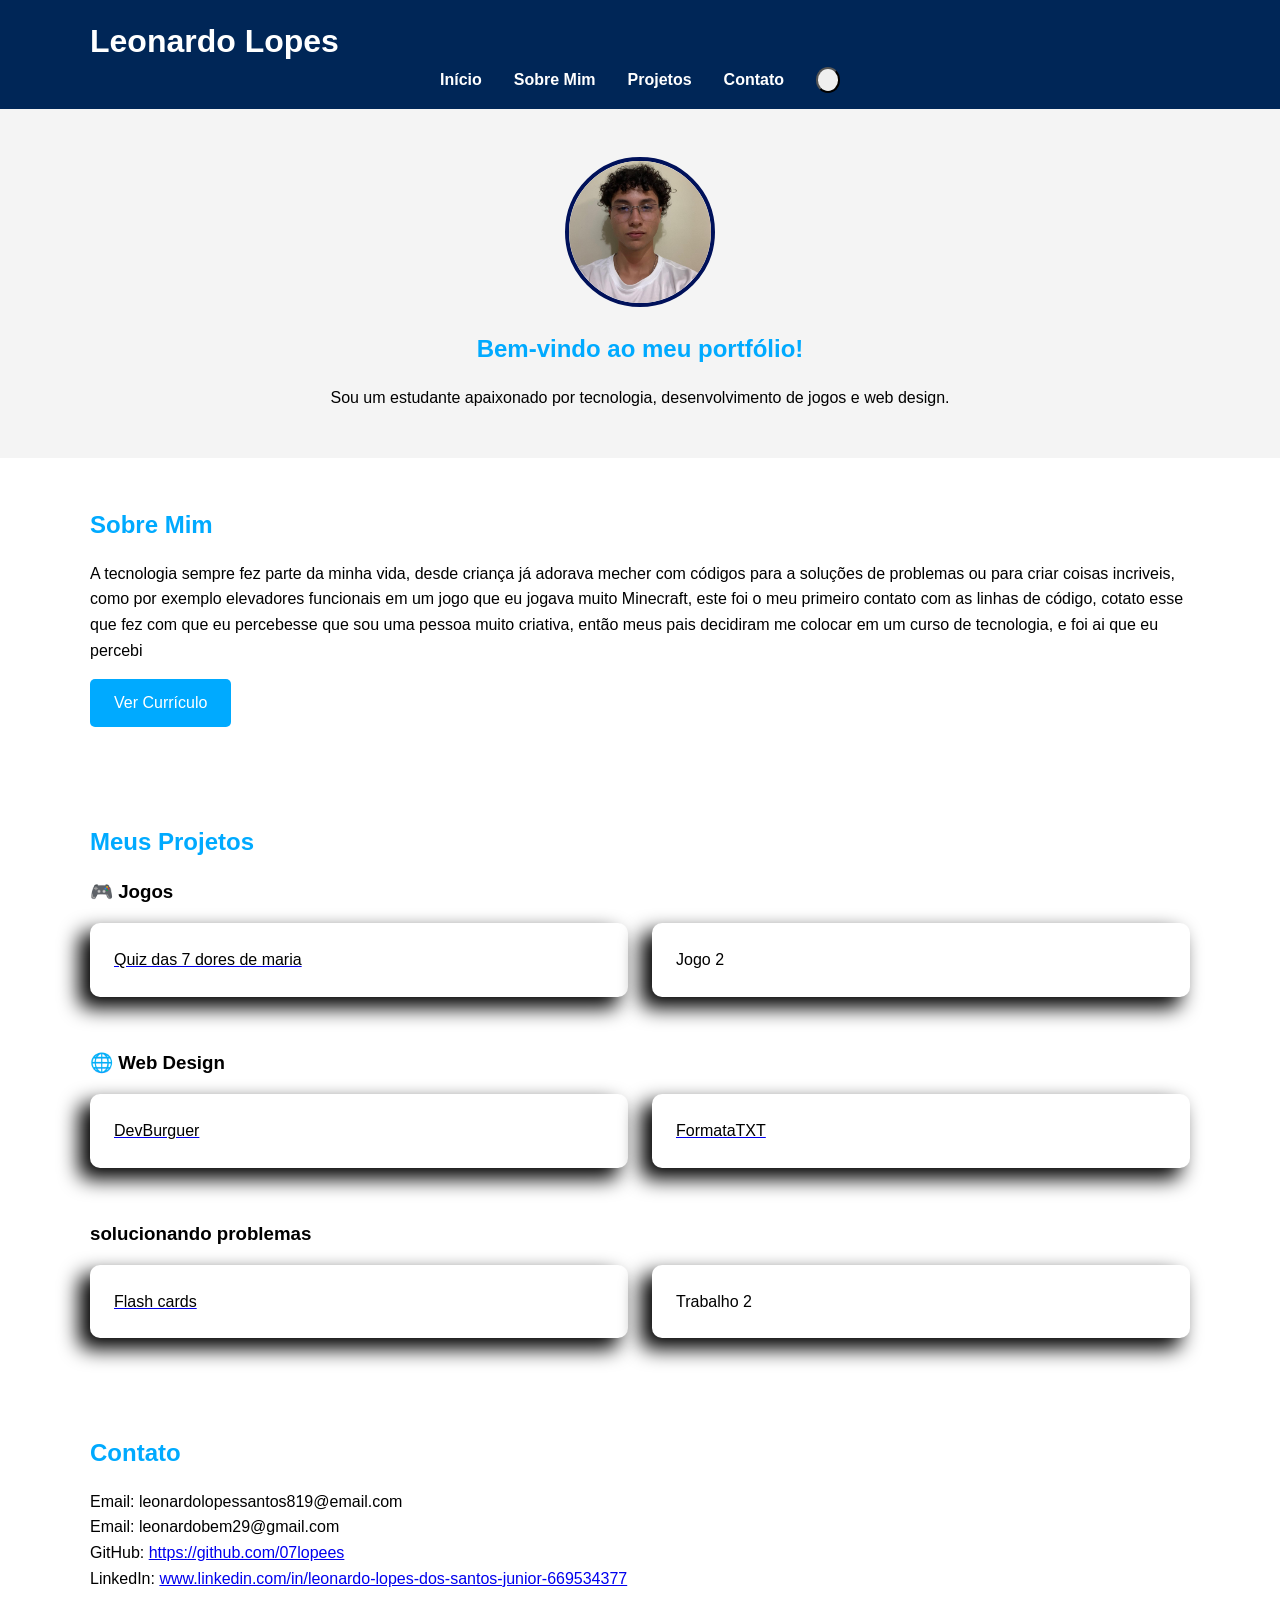
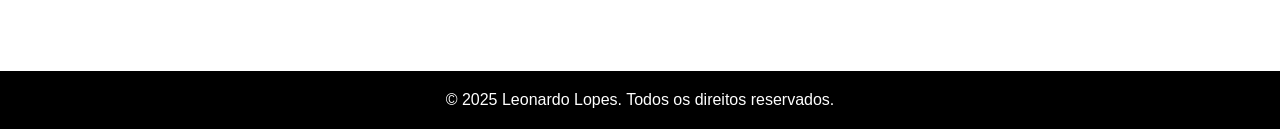
<file: index.html>
<!DOCTYPE html>
<html lang="pt-BR">
<head>
  <meta charset="UTF-8">
  <meta name="viewport" content="width=device-width, initial-scale=1.0">
  <title>Portfólio | Leonardo Lopes</title>
  <link rel="stylesheet" href="style.css">
</head>
<body>
  <header>
    <div class="container">
      <h1>Leonardo Lopes</h1>
      <nav>
        <ul>
          <li><a href="#home">Início</a></li>
          <li><a href="#sobre">Sobre Mim</a></li>
          <li><a href="#projetos">Projetos</a></li>
          <li><a href="#contato">Contato</a></li>
<button onclick="tema()" class="tema"></button>
        </ul>
      </nav>
      
    </div>

  </header>

  <section id="home" class="hero">
    <div class="container">
      <img src="./img/foto de frente quadrada 2.jpg" alt="Foto de Leonardo" class="foto">
      <h2>Bem-vindo ao meu portfólio!</h2>
      <p>Sou um estudante apaixonado por tecnologia, desenvolvimento de jogos e web design.</p>
    </div>
  </section>

  <section id="sobre" class="sobre">
    <div class="container">
      <h2>Sobre Mim</h2>
      <p>A tecnologia sempre fez parte da minha vida, desde criança já adorava mecher com códigos para a soluções de problemas ou para criar coisas incriveis, como por exemplo elevadores funcionais em um jogo que eu jogava muito Minecraft, este foi o meu primeiro contato com as linhas de código, cotato esse que fez com que eu percebesse que sou uma pessoa muito criativa, então meus pais decidiram me colocar em um curso de tecnologia, e foi ai que eu percebi </p>
       <a href="./currículo de Leonardo Lopes Dos Santos Junior.pdf" class="btn">Ver Currículo</a>
    </div>
  </section>

  <section id="projetos" class="projetos">
    <div class="container">
      <h2>Meus Projetos</h2>

      <h3>🎮 Jogos</h3>
      <div class="grid">
        <a href = "./projeto da igreja/index.html">
          
        <div class="card">Quiz das 7 dores de maria</div>
        </a>
     
        <div class="card">Jogo 2</div>
      </div>
      <br><br>

      <h3>🌐 Web Design</h3>
      <div class="grid">
        <a href="./DevBurguer/totem/inicio.html">
          <div class="card">DevBurguer</div>
        </a>
        <a href="./editor com formatação/formataTXT/Formata.html">
          <div class="card">FormataTXT</div>
        </a>
      </div>
      <br><br>

      <h3>solucionando problemas</h3>
      <div class="grid">
        <a href="./ajudando minha namorada/index.html">
        <div class="card">Flash cards</div>
        </a>
        
        <div class="card">Trabalho 2</div>
      </div>
    </div>
  </section>

  <section id="contato" class="contato">
    <div class="container">
      <h2>Contato</h2>
      <p>Email: leonardolopessantos819@email.com</p>
      <p>Email: leonardobem29@gmail.com</p>
      <p>GitHub: <a href="https://github.com/07lopees" target="_blank">https://github.com/07lopees</a></p>
       <p>
LinkedIn: 
<a href="https://www.linkedin.com/in/leonardo-lopes-dos-santos-junior-669534377" target="_blank">
www.linkedin.com/in/leonardo-lopes-dos-santos-junior-669534377
</a>
</p>

    </div>
  </section>

  <footer>
    <p>&copy; 2025 Leonardo Lopes. Todos os direitos reservados.</p>
  </footer>


  <script src="./script.js"></script>
</body>
</html>
</file>
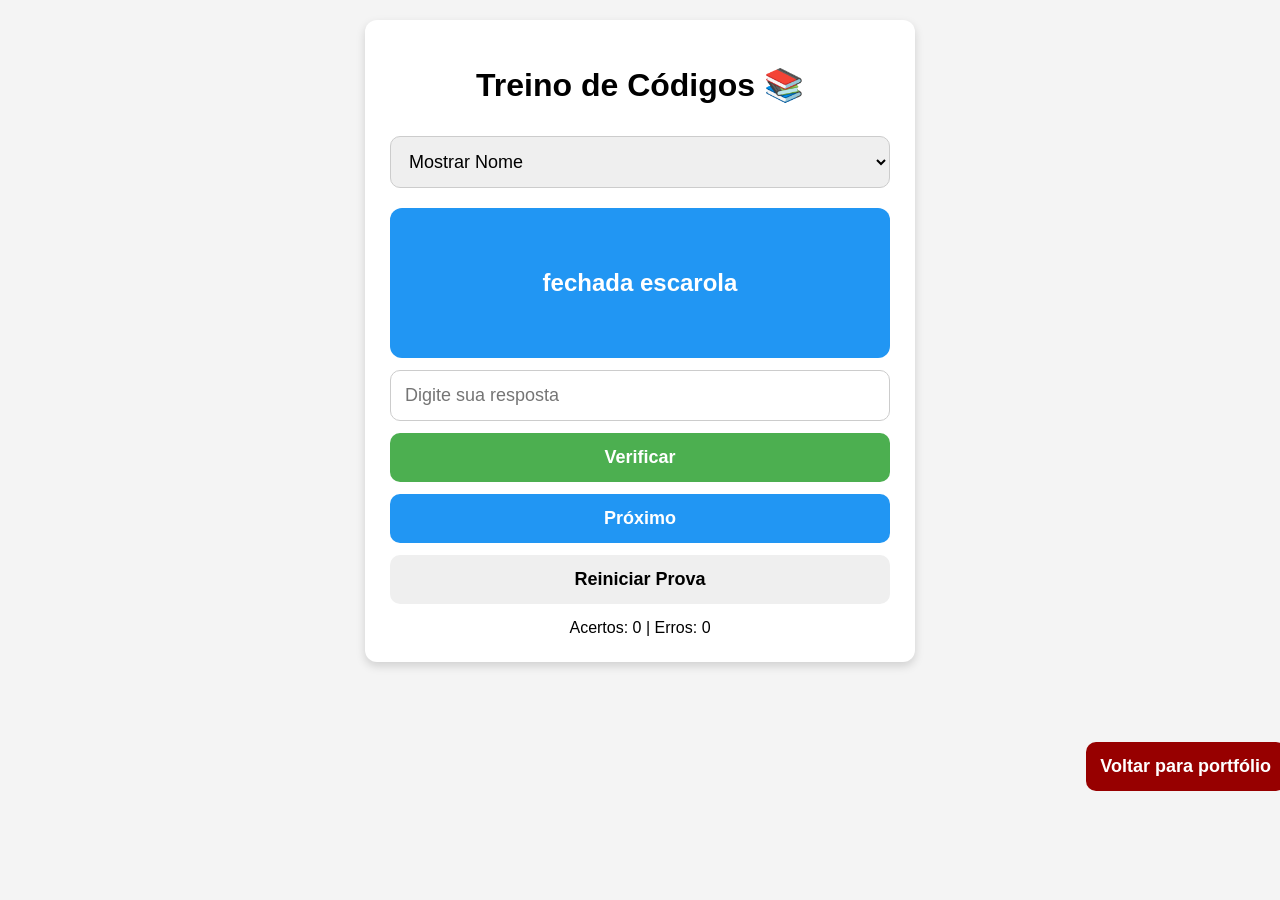
<file: ajudando minha namorada/index.html>
<!DOCTYPE html>
<html lang="pt-BR">
<head>
<meta charset="UTF-8">
<meta name="viewport" content="width=device-width, initial-scale=1.0">
<title>Treino de Códigos</title>

<link rel="stylesheet" href="style.css">
</head>

<body>

<div class="container">

<h1>Treino de Códigos 📚</h1>

<select id="modo">
    <option value="nome">Mostrar Nome</option>
    <option value="codigo">Mostrar Código</option>
</select>

<div class="card" id="pergunta">
    Clique em Reiniciar
</div>

<input
    type="text"
    id="resposta"
    placeholder="Digite sua resposta"
/>

<button class="verificar" onclick="verificar()">
Verificar
</button>

<button class="proximo" onclick="proximo()">
Próximo
</button>

<button class="reiniciar" onclick="iniciarProva()">
Reiniciar Prova
</button>

<div id="resultado"></div>

<div id="placar">
Acertos: 0 | Erros: 0
</div>

</div>
<br>


    <div class="saida">
        <a href="https://07lopees.github.io/portfolio/">
            <button class="bntSaida">Voltar para portfólio</button>
        </a>
    </div>

<script src="script.js"></script>

</body>
</html>
</file>
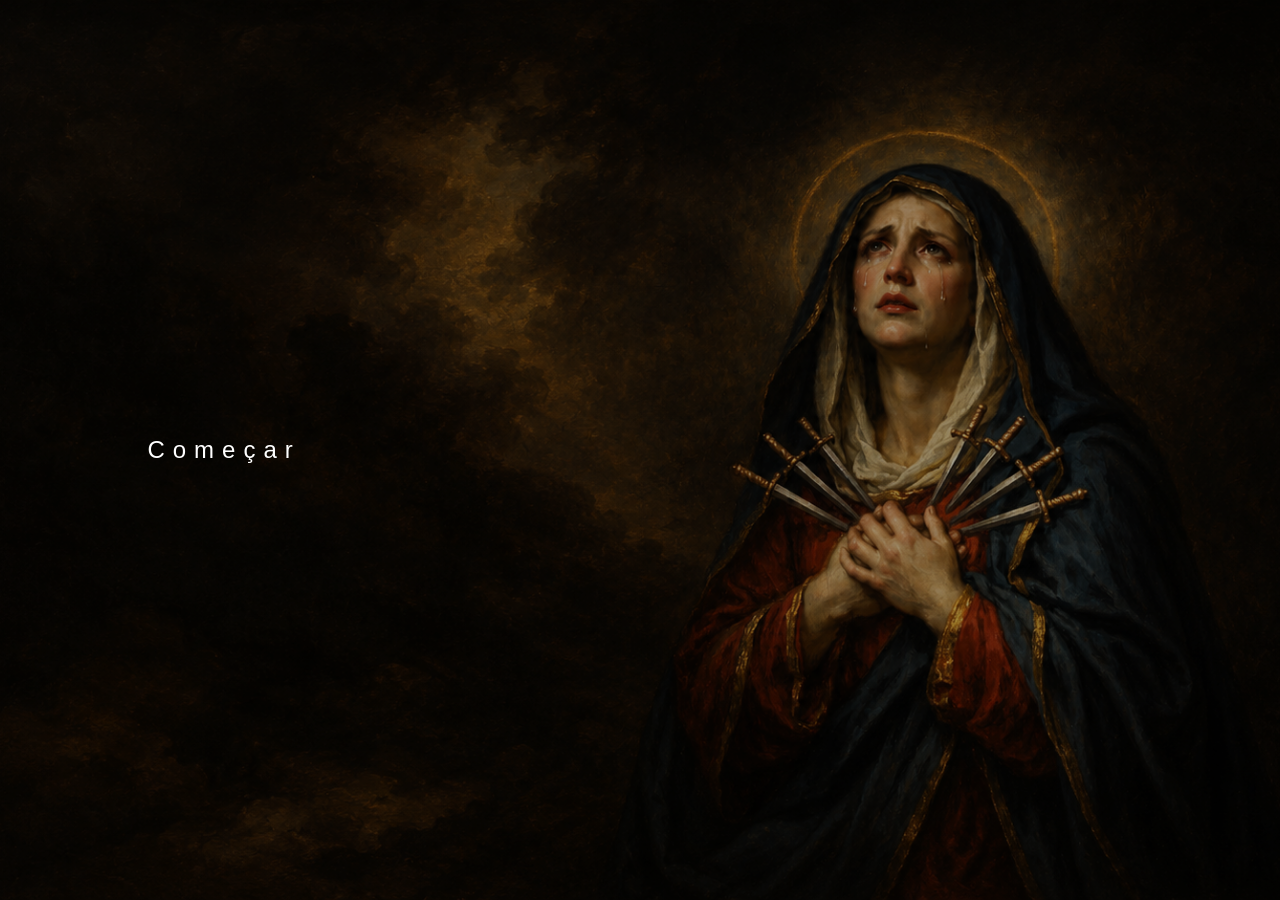
<file: projeto da igreja/index.html>
<!-- index.html -->

<!DOCTYPE html>
<html lang="pt-br">
<head>
  <meta charset="UTF-8">
  <meta name="viewport" content="width=device-width, initial-scale=1.0">
  <title>Quiz de Maria</title>
   
<link rel="stylesheet" href="entrada.css">
 
</head>
<body>

  <div class="container">

 
<a href="quiz.html" class="btn" id="startBtn">
    <span>C</span>
    <span>o</span>
    <span>m</span>
    <span>e</span>
    <span>ç</span>
    <span>a</span>
    <span>r</span>
</a>
  </div>
<script>
const botao = document.getElementById("startBtn");

botao.addEventListener("click", function(e){
    e.preventDefault();

    botao.classList.add("explodir");

    setTimeout(() => {
        window.location.href = "quiz.html";
    }, 800);
});
</script>
</body>
</html>
</file>
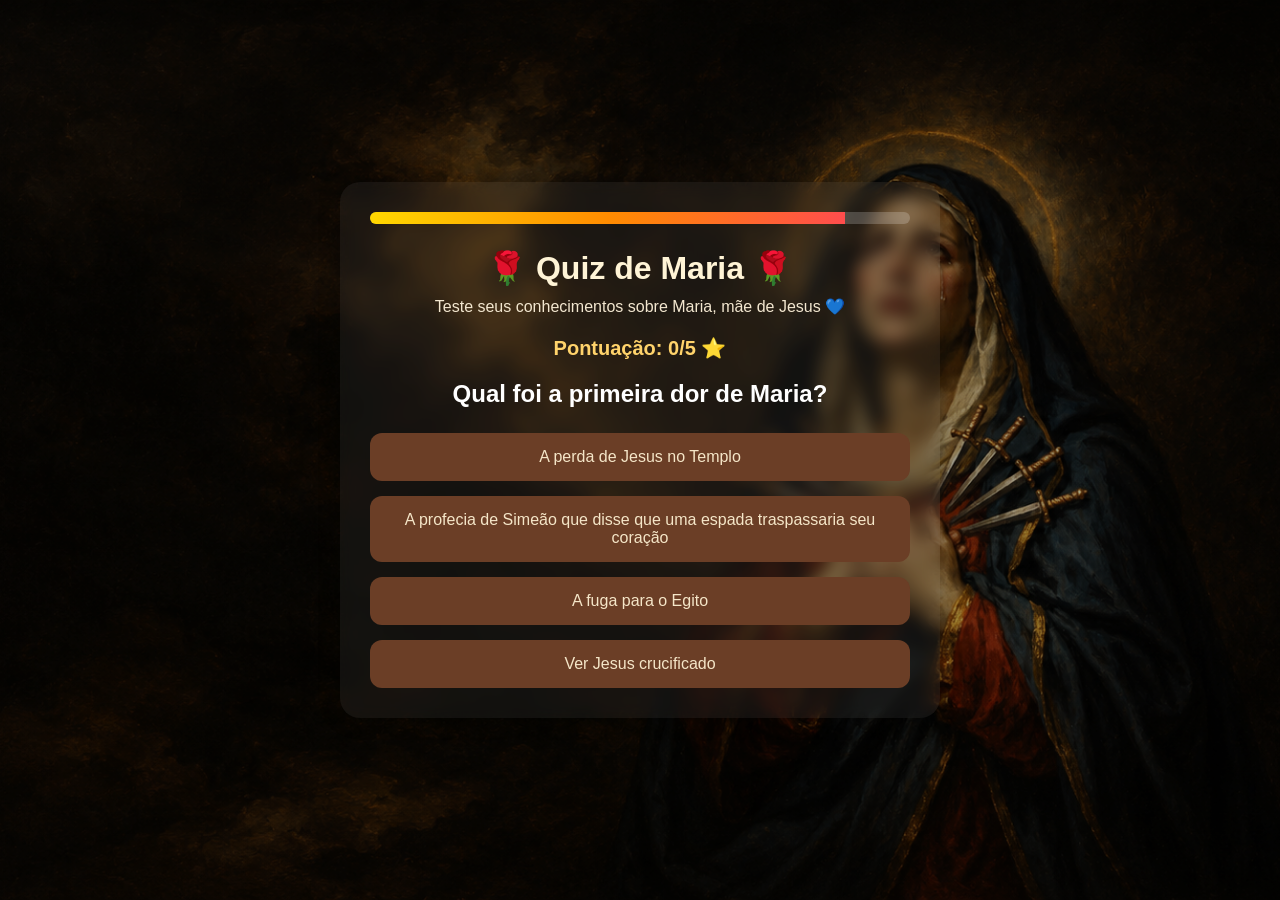
<file: projeto da igreja/quiz.html>
<!DOCTYPE html>
<html lang="pt-br">
<head>
  <meta charset="UTF-8">
  <meta name="viewport" content="width=device-width, initial-scale=1.0">
  <title>Quiz de Maria</title>
  <link rel="stylesheet" href="quiz.css">
</head>
<body>

  <div class="quiz-container">

    <div class="timer-container">
      <div id="timer-bar"></div>
    </div>

    <h1>🌹 Quiz de Maria 🌹</h1>

    <p class="subtitulo">
      Teste seus conhecimentos sobre Maria, mãe de Jesus 💙
    </p>

    <div class="pontuacao">
      Pontuação: <span id="score">0</span>/5 ⭐
    </div>

    <div id="quiz">

      <h2 id="question"></h2>

      <div class="answers">
        <button class="answer-btn"></button>
        <button class="answer-btn"></button>
        <button class="answer-btn"></button>
        <button class="answer-btn"></button>
      </div>

      <div id="explanation" class="explanation"></div>

    </div>

    <button id="next-btn">Próxima</button>

  </div>

  <script src="quiz.js"></script>
</body>
</html>
</file>
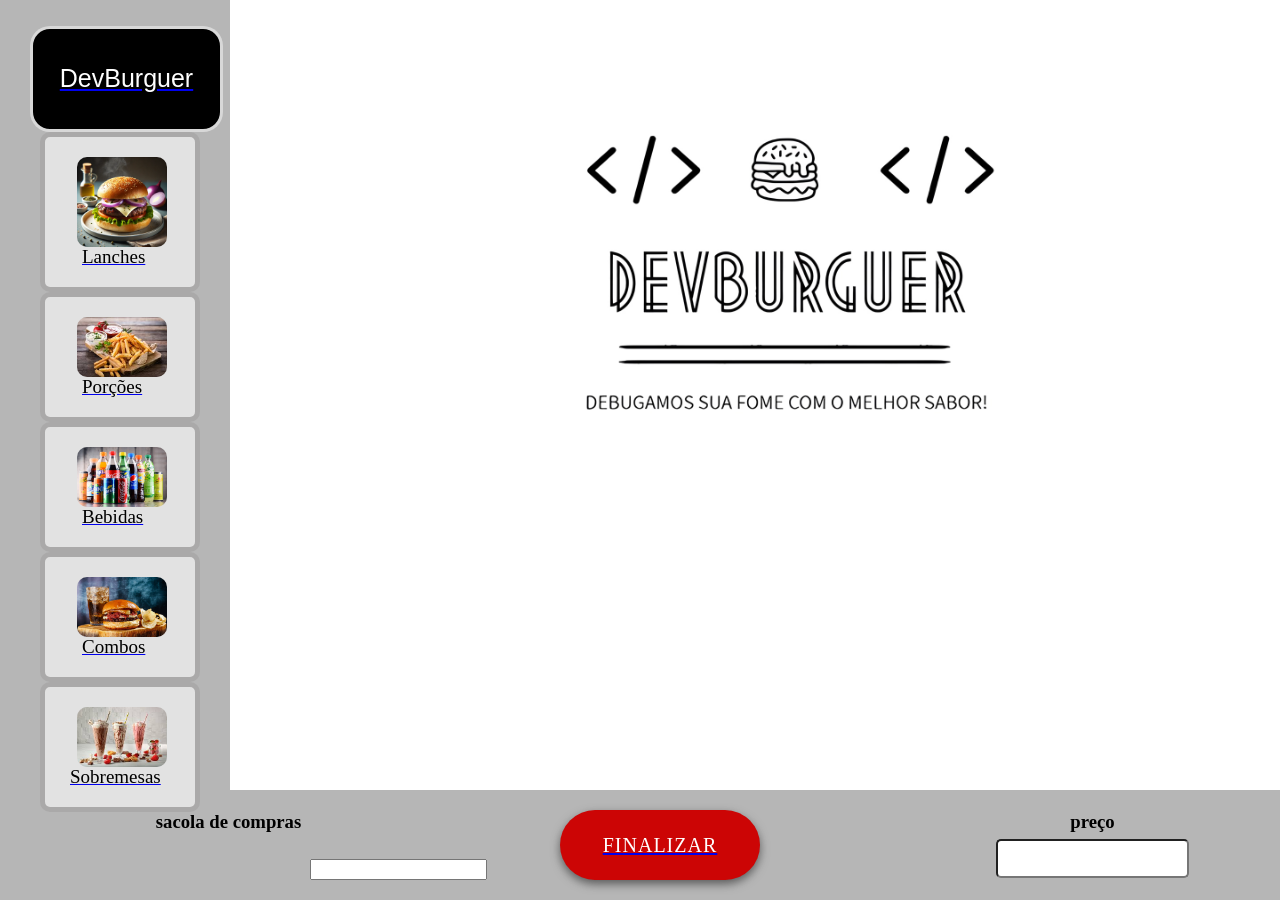
<file: DevBurguer/totem/inicio.html>
<!DOCTYPE html>
<html lang="en">
<head>
    <meta charset="UTF-8">
    <meta name="viewport" content="width=device-width, initial-scale=1.0">
    <title>DevBurguer</title>
    <link rel="stylesheet" href="./style.css">
</head>
<body>


    <div>

        <div class="content">
        </div>
        <footer>
            <div class="footer-container">
                
                <div class="footer-left">
                    <nav>
                        <ul>
                            <div class="boasvindas">
                                <a href="./inicio.html">
                                    <p class="h1devburguer">DevBurguer</p>

                                </a>
</div>
<a href="./lanches.html">

    <div class="escolhas">
        <img src="./img/hamburguerKiloByte(KB).webp" alt="" class="imgLeft">
        <p class="escolhaLetras">Lanches</p> <!-- Agora a imagem está acima do nome -->
    </div>
</a>



<a href="./porcoes.html">
    <div class="escolhas">
        <img src="./img/porcao.jpg" alt="" class="imgLeft">
        <p class="escolhaLetras">Porções</p>
    </div>
</a>




<a href="./bebidas.html">
    <div class="escolhas">
        <img src="./img/refrigerantes.jpg" alt="" class="imgLeft">
        <p class="escolhaLetras">Bebidas</p>
    </div>
</a>




<a href="./combos.html">
    <div class="escolhas">
        <img src="./img/combos e descontos.jpg" alt="" class="imgLeft">
        <p class="escolhaLetras">Combos</p>
    </div>
    
</a>



<a href="./sobremesas.html">
    <div class="escolhas">
        <img src="./img/sobremesas.jpg" alt="" class="imgLeft">
        <p class="sobremesa">Sobremesas</p>
    </div>
</a>


<br>



</ul>
</nav>
</div>
<div class="footer-input">
    <center>
        
        <h3 class="inputssL">sacola de compras</h3>
    </center>
    <input type="text" class="inputsm">
    
</div>
<div class="footer-bottom">
    <a href="./nomeCliente.html">

        <button class="finalizarBotao">FINALIZAR</button>
    </a>
    
</div>
<div class="footer-preco">
    <center>
        
        <h3 class="inputssL">preço</h3>
    </center>
    <input type="text" class="inputss">
</div>

</div>
</footer>

<img src="./img/logo .jpg" alt="" class="logo">

</div>

</body>
</html>
</file>
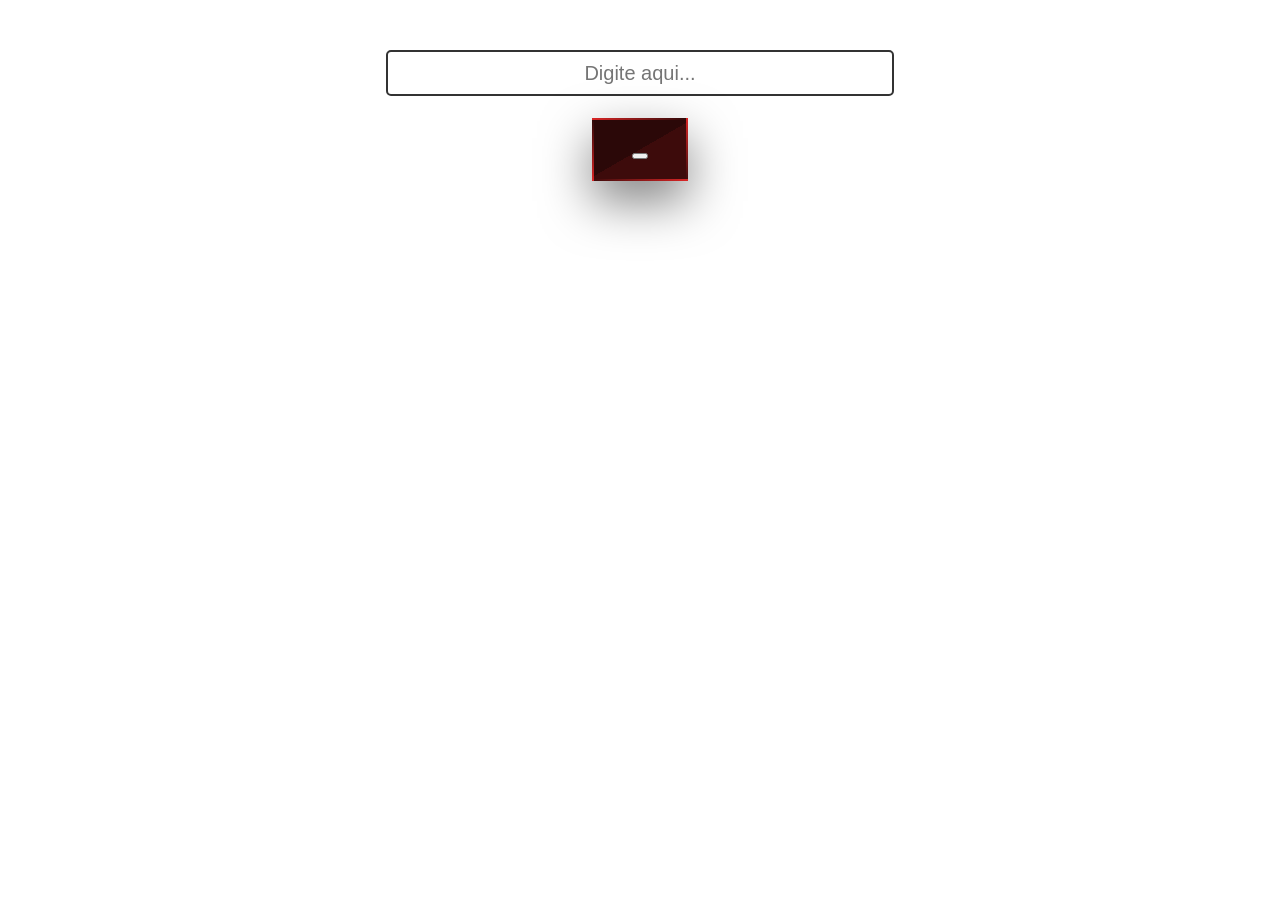
<file: DevBurguer/totem/nomeCliente.html>
<!DOCTYPE html>
<html lang="pt">
<head>
    <meta charset="UTF-8">
    <meta name="viewport" content="width=device-width, initial-scale=1.0">
    <title>Teclado Virtual</title>
    <link rel="stylesheet" href="./nomeCiente.css">
</head>
<body>

    <input type="text" id="caixaTexto" placeholder="Digite aqui..." readonly>

    <div class="caixaTeclado">
        <div class="teclado" id="teclado">
            <div class="linha">
                <button onclick="addCharacter('Q')">Q</button>
                <button onclick="addCharacter('W')">W</button>
                <button onclick="addCharacter('E')">E</button>
                <button onclick="addCharacter('R')">R</button>
                <button onclick="addCharacter('T')">T</button>
                <button onclick="addCharacter('Y')">Y</button>
                <button onclick="addCharacter('U')">U</button>
                <button onclick="addCharacter('I')">I</button>
                <button onclick="addCharacter('O')">O</button>
                <button onclick="addCharacter('P')">P</button>
            </div>
            <div class="linha">
                <button onclick="addCharacter('A')">A</button>
                <button onclick="addCharacter('S')">S</button>
                <button onclick="addCharacter('D')">D</button>
                <button onclick="addCharacter('F')">F</button>
                <button onclick="addCharacter('G')">G</button>
                <button onclick="addCharacter('H')">H</button>
                <button onclick="addCharacter('J')">J</button>
                <button onclick="addCharacter('K')">K</button>
                <button onclick="addCharacter('L')">L</button>
            </div>
            <div class="linha">
                <button onclick="addCharacter('Z')">Z</button>
                <button onclick="addCharacter('X')">X</button>
                <button onclick="addCharacter('C')">C</button>
                <button onclick="addCharacter('V')">V</button>
                <button onclick="addCharacter('B')">B</button>
                <button onclick="addCharacter('N')">N</button>
                <button onclick="addCharacter('M')">M</button>
            </div>
            <div class="linha">
                <button class="deletar" onclick="deleteCharacter()">⌫</button>
                <button class="espaco" onclick="addCharacter(' ')">Espaço</button>
            </div>
        </div>
    </div>
    <a href="./inicio.html" class="animated-button1">
        <span></span>
        <span></span>
        <span></span>
        <span></span>
        <button></button>
      </a>

    <script src="nomeCliente.js"></script>
</body>
</html>
</file>
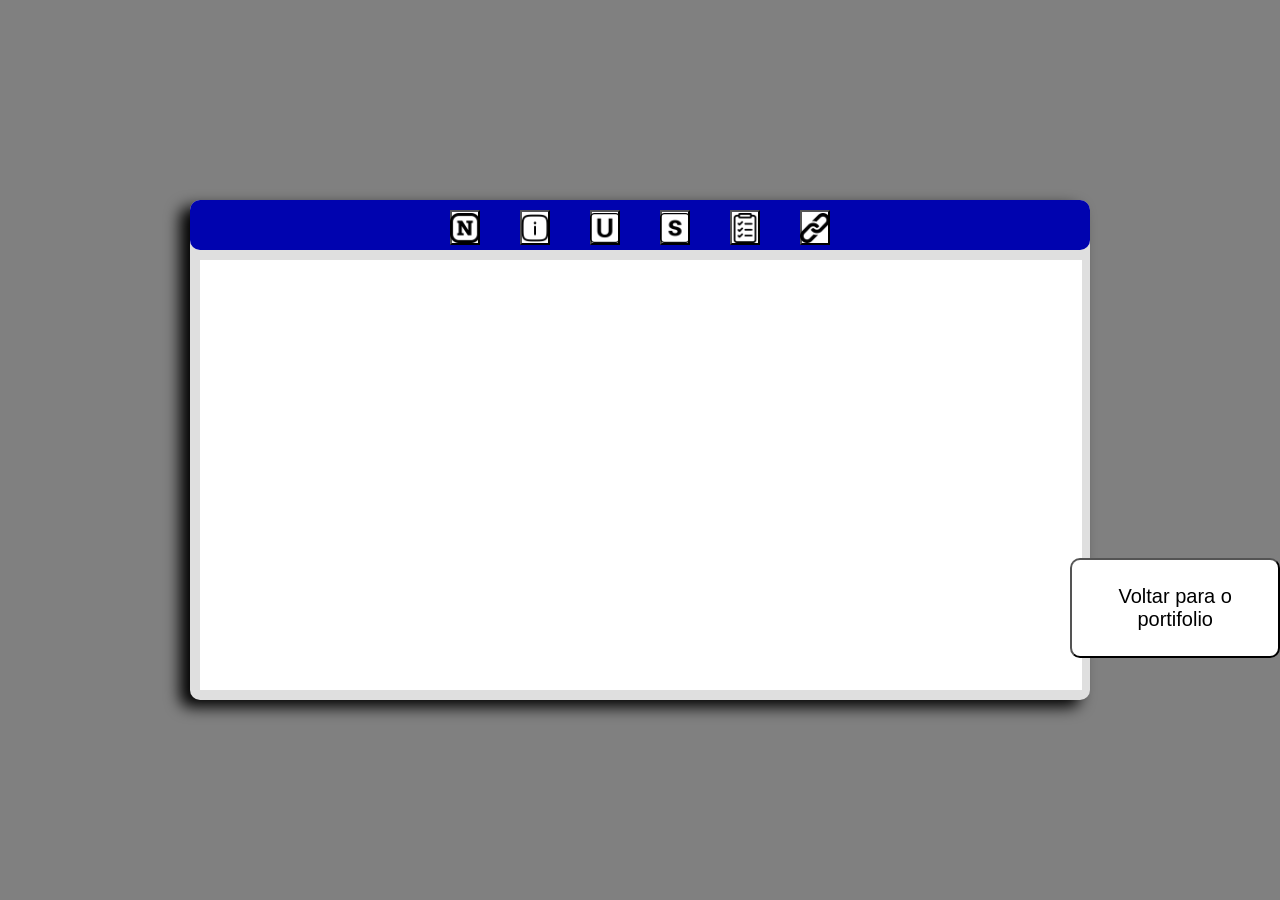
<file: editor com formatação/formataTXT/Formata.html>
<!DOCTYPE html>
<html lang="en">
<head>
    <meta charset="UTF-8">
    <meta name="viewport" content="width=device-width, initial-scale=1.0">
    <title>FormataTXT</title>
    <link rel="stylesheet" href="style.css">
</head>
<body>
    <div class="quadro">
<div class="topo">
    <div class="container">
    
        <div><button class="bt" title="Ctrl+B" onclick="cmd('bold')"><img src="./img/letter-n.png"></button></div>
        <div><button class="bt" title="Ctrl+I" onclick="cmd('italic')"><img src="./img/info.png"></button></div>
        <div><button class="bt" title="Ctrl+U" onclick="cmd('underline')"><img src="./img/letter-u.png" ></button></div>
        <div><button class="bt" title="Ctrl+S" onclick="cmd('strikeThrough')"><img src="./img/letter-s.png"></button></div>
        <div><button class="bt" title="Ctrl+." onclick="cmd('insertUnorderedList')" ><img src="./img/to-do-list.png"></button></div>
        <div><button class="bt" title="" onclick="addLink()"><img src="./img/link.png" ></button></div>

    </div>

</div>
<div id="editor" contenteditable="true" class="editor">

</div>



    </div>
    <a href="https://07lopees.github.io/portfolio/">
        <button  class="volta">Voltar para o portifolio</button>
    </a>
</body>
<script src="script.js"></script>
</html>
</file>
<file: style.css>
* {
  margin: 0;
  padding: 0;
  box-sizing: border-box;
}

body {
  font-family: Arial, sans-serif;
  background-color: #ffffff;
  color: #000;
  line-height: 1.6;
  transition: ease 0.7s;
}

header {
  background-color: #002657;
  color: #fff;
  padding: 1rem 0;
  position: sticky;
  top: 0;
  z-index: 1000;
  transition: ease 0.7s;
}

.container {
  width: 90%;
  max-width: 1100px;
  margin: auto;
  transition: ease 0.7s;
  
}

nav ul {
  display: flex;
  list-style: none;
  justify-content: center;
  gap: 2rem;
transition: ease 0.7s;
}

nav a {
  color: #fff;
  text-decoration: none;
  font-weight: bold;
  transition: ease 0.7s;
}

nav a:hover {
  color: #00aaff;
  transition: ease 0.7s;
}

.hero {
  background-color: #f4f4f4;
  text-align: center;
  padding: 3rem 0;
  transition: ease 0.7s;
}

.foto {
  width: 150px;
  border-radius: 50%;
  border: 4px solid #00115a;
  margin-bottom: 1rem;
  transition: ease 0.7s;
}

.sobre, .projetos, .contato {
  padding: 3rem 0;
  transition: ease 0.7s;
}

h2 {
  color: #00aaff;
  margin-bottom: 1rem;
  transition: ease 0.7s;
}

.btn {
  display: inline-block;
  background-color: #00aaff;
  color: #fff;
  padding: 0.7rem 1.5rem;
  text-decoration: none;
  border-radius: 5px;
  margin-top: 1rem;
  transition: ease 0.7s;
}

.btn:hover {
  background-color: #0077cc;
  transition: ease 0.7s;
}

.grid {
  display: grid;
  grid-template-columns: repeat(auto-fit, minmax(250px, 1fr));
  gap: 1.5rem;
  margin-top: 1rem;
transition: ease 0.7s;
}

.card {
  background-color: #ffffff;
  color: #000000;
  padding: 1.5rem;
  border-radius: 10px;
  transition: transform 0.3s;
  box-shadow: -10px 10px 20px 1px black;
  transition: ease 0.7s;
}

.card:hover {
  transform: scale(1.05);
  background-color: #016496;
  color:white;
  transition: ease 0.7s;
}

footer {
  background-color: #000;
  color: #fff;
  text-align: center;
  padding: 1rem 0;
  margin-top: 2rem;
  transition: ease 0.7s;
}
.tema{
padding: 10px;
border-radius: 50%;
transition: ease 0.7s;
}

.dark-mode{
 
  background: rgb(0, 8, 51);
  color: white;
  transition: ease 0.7s;
}
.dark-mode .card{
   background-color: #0b2fff;
  color: #c6eaff;
  padding: 1.5rem;
  border-radius: 10px;
  box-shadow: -8px 7px 0px  rgb(255, 255, 255);
  transition: ease 0.7s;
}
.dark-mode .card:hover{

  transform: scale(1.05);
  background-color: #435fff;
  color:white;
transition: ease 0.7s;


}
.dark-mode .hero{
background-color: rgb(25, 29, 59);

transition: ease 0.7s;
}
.dark-mode .foto {
  width: 150px;
  border-radius: 50%;
  border: 4px solid #627efd;
  margin-bottom: 1rem;
  transition: ease 0.7s;
}
</file>
<file: ajudando minha namorada/style.css>
body {
    font-family: Arial, sans-serif;
    background: #f4f4f4;
    margin: 0;
    padding: 20px;
    display: flex;
    justify-content: center;
}

.container {
    background: white;
    width: 100%;
    max-width: 500px;
    padding: 25px;
    border-radius: 12px;
    box-shadow: 0 4px 10px rgba(0,0,0,0.15);
    text-align: center;
}

h1 {
    margin-bottom: 20px;
}

select, input, button {
    width: 100%;
    padding: 14px;
    margin-top: 12px;
    font-size: 18px;
    border-radius: 10px;
    border: 1px solid #ccc;
    box-sizing: border-box;
}

.card {
    margin-top: 20px;
    padding: 35px 20px;
    font-size: 24px;
    font-weight: bold;
    background: #2196F3;
    color: white;
    border-radius: 12px;
    min-height: 80px;
    display: flex;
    align-items: center;
    justify-content: center;
}

button {
    border: none;
    cursor: pointer;
    font-weight: bold;
}

.verificar {
    background: #4CAF50;
    color: white;
}

.proximo {
    background: #2196F3;
    color: white;
}

#resultado {
    margin-top: 15px;
    font-size: 18px;
    font-weight: bold;
}


.saida{
     position: absolute;
    top: 70%;
    left: 77%;
padding: 100px;
background-color: transparent;

}
.bntSaida{
     position: absolute;
    color:white;
background-color: rgb(151, 0, 0);
  border: none;
    cursor: pointer;
    font-weight: bold;
}

@media (max-width: 480px) {

    h1 {
           position: absolute;
        font-size: 22px;
    }

    .card {
           position: absolute;
        font-size: 22px;
        padding: 30px 15px;
    }
    .saida{
     position: absolute;
    top: 80%;
    left: 37%;
padding: 100px;
background-color: transparent;

}
.bntSaida{
     position: absolute;
    color:white;
background-color: rgb(151, 0, 0);
  border: none;
    cursor: pointer;
    font-weight: bold;
}
}
</file>
<file: projeto da igreja/entrada.css>
/* RESET */
*{
    margin:0;
    padding:0;
    box-sizing:border-box;
    font-family:Arial, Helvetica, sans-serif;
}

html{
    width:100%;
    height:100%;
}

/* BODY */
body{
    margin:0;
    padding:0;
    min-height:100vh;
    display:flex;
    justify-content:center;
    align-items:center;

    background-image:url("img/maria.jpeg");
    background-size:cover;
    background-position:center center;
    background-repeat:no-repeat;
    background-attachment:fixed;

    overflow-x:hidden;
    position:relative;
    animation:fadeIn 1s ease;
}

/* IMAGEM PARA COMPUTADOR */
@media(min-width:1024px){
    body{
        background-image:url("img/maria com fundo para pc.png");
    }
}

/* CAMADA ESCURA */
body::before{
    content:"";
    position:fixed;
    inset:0;
    background:rgba(0,0,0,0.35);
    z-index:0;
}

/* CONTAINER MAIOR */
.container{
    width:95%;
    max-width:900px;

    position:absolute;
    left:8%;
    top:50%;
    transform:translateY(-50%);

    z-index:2;
}

/* TITULO */
h1{
    color:#fff4d6;
    margin-bottom:20px;
    font-size:40px;
    text-shadow:0 0 10px rgba(255,215,120,0.3);
}

/* TEXTO */
p{
    color:#f3e7d0;
    margin-bottom:30px;
    font-size:18px;
}

/* BOTÃO */
.btn{
    display:inline-flex;
    gap:8px;
    padding:18px 45px;
    color:white;
    text-decoration:none;
    border-radius:15px;
    font-size:24px;
    transition:0.3s;
    position:relative;
    overflow:visible;
    cursor:pointer;
}

/* HOVER */
.btn:hover{
    transform:scale(1.05);
}

/* CADA LETRA */
.btn span{
    display:inline-block;
    transition:
        transform 1.8s ease-out,
        opacity 1.8s ease-out;
}
.btn:hover span{
    text-shadow:0 0 8px rgba(255,255,255,0.6);
}

/* LETRAS SE DISTANCIANDO */
.btn.explodir span:nth-child(1){
    transform:translateX(-180px);
    opacity:0;
}

.btn.explodir span:nth-child(2){
    transform:translateX(-120px);
    opacity:0;
}

.btn.explodir span:nth-child(3){
    transform:translateX(-60px);
    opacity:0;
}

.btn.explodir span:nth-child(4){
    transform:translateX(0px);
    opacity:0;
}

.btn.explodir span:nth-child(5){
    transform:translateX(60px);
    opacity:0;
}

.btn.explodir span:nth-child(6){
    transform:translateX(120px);
    opacity:0;
}

.btn.explodir span:nth-child(7){
    transform:translateX(180px);
    opacity:0;
}

/* ANIMAÇÃO DE ENTRADA */
@keyframes fadeIn{
    from{
        opacity:0;
        filter:blur(10px);
    }
    to{
        opacity:1;
        filter:blur(0px);
    }
}

/* SAÍDA */
.fade-out{
    animation:fadeOut 1.2s ease forwards;
}

@keyframes fadeOut{
    from{
        opacity:1;
    }

    to{
        opacity:0;
    }
}
</file>
<file: projeto da igreja/quiz.css>
*{
    margin:0;
    padding:0;
    box-sizing:border-box;
    font-family: Arial, Helvetica, sans-serif;
}

body{
    min-height:100vh;
    display:flex;
    justify-content:center;
    align-items:center;
    background-image:url("img/maria.jpeg");
    background-size:cover;
    background-position:center;
    background-repeat:no-repeat;
    background-attachment:fixed;
    position:relative;
}

@media(min-width:1024px){
    body{
        background-image:url("img/maria com fundo para pc.png");
    }
}

body::before{
    content:"";
    position:fixed;
    inset:0;
    background:rgba(0,0,0,0.35);
}

.quiz-container{
    width:90%;
    max-width:600px;
    background:rgba(78, 78, 78, 0.18);
    backdrop-filter:blur(8px);
    padding:30px;
    border-radius:20px;
    text-align:center;
    position:relative;
    z-index:2;
    box-shadow:0 0 20px rgba(0,0,0,0.35);
    transition:0.4s;
}

.quiz-container.correct{
    background:rgba(0,255,100,0.25);
}

.quiz-container.wrong{
    background:rgba(255,0,0,0.25);
}

.timer-container{
    width:100%;
    height:12px;
    background:rgba(255,255,255,0.2);
    border-radius:10px;
    overflow:hidden;
    margin-bottom:25px;
}

#timer-bar{
    height:100%;
    width:100%;
    background:linear-gradient(90deg,#ffd700,#ff8c00,#ff4d4d);
    transition:width 0.1s linear;
}

h1{
    color:#fff4d6;
    margin-bottom:10px;
}

.subtitulo{
    color:#f3e7d0;
    margin-bottom:20px;
}

.pontuacao{
    margin-bottom:20px;
    font-size:20px;
    color:#ffd36b;
    font-weight:bold;
}

#question{
    color:white;
    margin-bottom:25px;
}

.answers{
    display:flex;
    flex-direction:column;
    gap:15px;
}

.answer-btn{
    padding:15px;
    border:none;
    border-radius:12px;
    background:#6b3e26;
    color:#f5e6c8;
    font-size:16px;
    cursor:pointer;
    transition:0.3s;
}

.answer-btn:hover{
    background:#8b5a2b;
    transform:scale(1.03);
}

.answer-btn:disabled{
    opacity:0.7;
    cursor:not-allowed;
}

.explanation{
    display:none;
    margin-top:20px;
    padding:18px;
    border-radius:14px;
    background:#f1d7a9;
    border:2px solid #d4af37;
    color:#5c3b1e;
    font-weight:700;
    line-height:1.8;
    font-size:17px;
}

#next-btn{
    margin-top:25px;
    padding:12px 30px;
    border:none;
    border-radius:12px;
    background:rgb(255, 255, 0);
    color:rgb(0, 0, 0);
    font-size:18px;
    cursor:pointer;
    display:none;
}
.answer-btn.correct-answer{
    background: #28a746de !important;
    color: rgb(0, 0, 0);
}


#restart-btn{
    margin-top:20px;
    padding:12px 30px;
    border:none;
    border-radius:12px;
    background:#0003b3ab;
    color:white;
    font-size:18px;
    cursor:pointer;
    transition:0.3s;
}

#restart-btn:hover{
    transform:scale(1.05);
    background:#015299;
}
</file>
<file: DevBurguer/totem/style.css>
/* Estilo do footer */
footer {
    background-color: rgba(167, 167, 167, 0.829); /* Transparência no fundo */
    color: rgb(0, 0, 0);
    width: 100%;
    position: fixed; /* Fixa o footer no final da página */
    bottom: 0; /* Fixar no fundo */
    left: 0;
    z-index: 1; /* Garante que o footer fique acima de outros elementos */
  margin-left: 230px;
}

/* Container do footer */
.footer-container {
    display: flex;
    width: 100%;
    max-width: 1200px;
    margin: 0 auto;
    padding: 0 15px;
}

/* Navegação Lateral (fixa) */
.footer-left {
    position: fixed; /* Fixa a navegação lateral */
    top: 0;
    left: 0;
    height: 100vh; /* Ocupa toda a altura da tela */
    width: 200px; /* Largura fixa para a navegação lateral */
    background-color: rgba(167, 167, 167, 0.829); 
    display: flex;
    flex-direction: column;
    padding-top: 10px;
    padding-right: 30px;
}

.footer-bottom {
    margin: 0px 210px;
    padding: 20px;
    padding-left: 330px;
}

.footer-input {
    margin: 0px 10px;
    padding: 30px;
    size: 20px;
    position: absolute;
    transform: translateY(-20px);
}

.finalizarBotao {
    background-color: rgb(204, 5, 5); /* Vermelho padrão */
    height: 70px;
    width: 200px;
    padding: 20px;
    border-radius: 50px;
    color: rgb(255, 255, 255);
    font-size: 20px;
    transition: background-color 0.3s ease, transform 0.3s ease;
    border: none;
    cursor: pointer;
    box-shadow: 0px 4px 10px rgba(0, 0, 0, 0.5);
    font-family: impact, fantasy;
    font-weight: 100;
    letter-spacing: 1px;
    display: block;
    margin-left:-250px ;
}

.finalizarBotao:active {
    background-color: rgb(0, 255, 0); 
    box-shadow: 0px 6px 15px rgba(3, 255, 3, 0.8);
    transform: translateX(-5px) translateY(-5px);
    letter-spacing: 10px;
    color: black;
}

.footer-preco {
    margin: 0px 10px;
    padding: 30px;
    border-radius: 10px;
    position: absolute;
    left: 70%;
    transform: translateY(-20px);
}

.boasvindas {
    border-radius: 20px;
    background-color: rgb(0, 0, 0);
    border: rgba(255, 255, 255, 0.849) solid 3px;
    color: black;
    font-size: 20px;
    padding-top: 10px;
    transform: translateX(-10px);
    width: 187px;
    height: 90px;
    justify-content: center;
    text-align: center;
    font-family: Arial, Helvetica, sans-serif;
}

.escolhaLetras {
    font-size: 19px;
    top: 150px;
    padding-left: 37px;
    color: black;
    font-family: 'Fredoka One', cursive;
}

.boasvindas-devburguer {
    font-size: 20px;
}

.inputss {
    border-radius: 5px;
    padding: 10px;
    transform: translateY(-20px) translateX(-170px);
    
}
.inputssL {
    
    
    transform: translateY(-8px) translateX(-170px);
    
}

.h1devburguer {
    font-family: 'Gill Sans', 'Gill Sans MT', Calibri, 'Trebuchet MS', sans-serif;
    font-size: 25px;
    color: rgb(255, 255, 255);
    animation: letra 2s infinite alternate;
}

.sobremesa {
    font-size: 19px;
    top: 150px;
    padding-left: 25px;
    color: black;
    font-family: 'Fredoka One', cursive;
}

@keyframes letra {
    0% {
        color: rgb(0, 119, 255);
    }
    50% {
        color: rgb(0, 211, 0);
    }
    100% {
        color: rgb(255, 0, 191);
    }
}

.imgLeft {
    width: 90px;
    height: auto;
    display: block;
    transform: translateX(32px) translateY(20px);
    border-radius: 10px;
}

.escolhas {
    background-color: rgba(255, 255, 255, 0.596);
    border: rgba(94, 93, 93, 0.425) solid 5px;
    border-radius: 10px;
}
.logo{
width: 45%;
height: 45%;
padding-left: 500px;
transform: translateY(-50px);
}








/* Responsividade para tablets */
@media screen and (max-width: 1024px) {
    .footer-container {
        flex-direction: column;
        align-items: center;
    }

    .footer-left {
        position: relative;
        width: 100%;
        height: auto;
        flex-direction: row;
        margin-bottom: 20px;
    }

    .footer-left nav ul {
        display: flex;
        justify-content: center;
    }

    .footer-left nav ul li {
        margin: 5px 15px;
    }

    .finalizarBotao {
        width: 250px; /* Ajusta o tamanho do botão */
        margin: 0 auto;
        padding: 20px;
        font-size: 18px;
        display: block;
    }

    .footer-bottom {
        margin: 0;
        padding: 20px;
        text-align: center;
    }

    .footer-preco {
        position: relative;
        left: 0;
        transform: none; /* Remove o transform para adaptação */
        margin-top: 10px;
    }
}

/* Responsividade para telas menores, como smartphones */
@media screen and (max-width: 768px) {
    .footer-bottom {
        margin: 0;
        padding: 10px;
        text-align: center;
    }

    .finalizarBotao {
        width: 100%; /* Faz o botão ocupar toda a largura */
        margin: 10px auto; /* Centraliza o botão */
        padding: 20px;
        font-size: 18px;
    }

    .footer-preco {
        width: 100%; /* Faz o preço ocupar toda a largura */
        position: relative;
        left: 0;
        transform: none;
        margin-top: 20px;
    }
}
</file>
<file: DevBurguer/totem/nomeCiente.css>
body {
    font-family: Arial, sans-serif;
    text-align: center;
    margin-top: 50px;
}

#caixaTexto {
    width: 500px;
    height: 40px;
    font-size: 20px;
    text-align: center;
    margin-bottom: 10px;
    border: 2px solid #333;
    border-radius: 5px;
}

/* Container do teclado para manter alinhamento */
.caixaTeclado {
    display: flex;
    justify-content: center;
    position: relative;
}

/* Estilização do teclado */
.teclado {
    display: none; /* Inicialmente oculto */
    position: absolute;
    top: 50px; /* Ajustado para não sobrepor o input */
    width: fit-content; /* Se ajusta automaticamente ao conteúdo */
    padding: 10px;
    border: 2px solid #333;
    border-radius: 10px;
    background: #f0f0f0;
    box-shadow: 2px 2px 10px rgba(0, 0, 0, 0.2);
}

/* Linhas do teclado */
.linha {
    display: flex;
    justify-content: center;
}

/* Estilização das teclas */
.teclado button {
    width: 40px;
    height: 40px;
    font-size: 18px;
    margin: 4px;
    cursor: pointer;
    border-radius: 5px;
    border: none;
    background: #ddd;
    transition: background 0.2s;
}

.teclado button:hover {
    background: #bbb;
}

.teclado button:active {
    background: #888;
}

/* Tecla de apagar */
.deletar {
    width: 90px;
    background: #ff6666;
    color: white;
}

/* Tecla espaço maior */
.espaco {
    flex-grow: 2; /* Ocupa mais espaço dentro do flexbox */
    width: 160px;
}



































































/*botao gigante slc*/
html {
    height: 100%;
    -webkit-box-sizing: border-box;
            box-sizing: border-box;
  }
  

  
  /*
   * Animated CSS button
   * Copyright Alexander Bodin 2019-09-07
   *
   * Useage: .class {@import button($button-size, $hue, $sat);}
   */
  .animated-button {
    background: linear-gradient(-30deg, #0b1b3d 50%, #08142b 50%);
    padding: 20px 40px;
    margin: 12px;
    display: inline-block;
    overflow: hidden;
    color: #d4e0f7;
    font-size: 20px;
    letter-spacing: 2.5px;
    text-align: center;
    text-transform: uppercase;
    text-decoration: none;
    -webkit-box-shadow: 0 20px 50px rgba(0, 0, 0, 0.5);
            box-shadow: 0 20px 50px rgba(0, 0, 0, 0.5);
  }
  
  .animated-button::before {
    content: '';
    position: absolute;
    top: 0px;
    left: 0px;
    width: 100%;
    height: 100%;
    background-color: #8592ad;
    opacity: 0;
    -webkit-transition: .2s opacity ease-in-out;
    transition: .2s opacity ease-in-out;
  }
  
  .animated-button:hover::before {
    opacity: 0.2;
  }
  
  .animated-button span {
    position: absolute;
  }
  
  .animated-button span:nth-child(1) {
    top: 0px;
    left: 0px;
    width: 100%;
    height: 2px;
    background: -webkit-gradient(linear, right top, left top, from(rgba(8, 20, 43, 0)), to(#2662d9));
    background: linear-gradient(to left, rgba(8, 20, 43, 0), #2662d9);
    -webkit-animation: 2s animateTop linear infinite;
            animation: 2s animateTop linear infinite;
  }
  
  @-webkit-keyframes animateTop {
    0% {
      -webkit-transform: translateX(100%);
              transform: translateX(100%);
    }
    100% {
      -webkit-transform: translateX(-100%);
              transform: translateX(-100%);
    }
  }
  
  @keyframes animateTop {
    0% {
      -webkit-transform: translateX(100%);
              transform: translateX(100%);
    }
    100% {
      -webkit-transform: translateX(-100%);
              transform: translateX(-100%);
    }
  }
  
  .animated-button span:nth-child(2) {
    top: 0px;
    right: 0px;
    height: 100%;
    width: 2px;
    background: -webkit-gradient(linear, left bottom, left top, from(rgba(8, 20, 43, 0)), to(#2662d9));
    background: linear-gradient(to top, rgba(8, 20, 43, 0), #2662d9);
    -webkit-animation: 2s animateRight linear -1s infinite;
            animation: 2s animateRight linear -1s infinite;
  }
  
  @-webkit-keyframes animateRight {
    0% {
      -webkit-transform: translateY(100%);
              transform: translateY(100%);
    }
    100% {
      -webkit-transform: translateY(-100%);
              transform: translateY(-100%);
    }
  }
  
  @keyframes animateRight {
    0% {
      -webkit-transform: translateY(100%);
              transform: translateY(100%);
    }
    100% {
      -webkit-transform: translateY(-100%);
              transform: translateY(-100%);
    }
  }
  
  .animated-button span:nth-child(3) {
    bottom: 0px;
    left: 0px;
    width: 100%;
    height: 2px;
    background: -webkit-gradient(linear, left top, right top, from(rgba(8, 20, 43, 0)), to(#2662d9));
    background: linear-gradient(to right, rgba(8, 20, 43, 0), #2662d9);
    -webkit-animation: 2s animateBottom linear infinite;
            animation: 2s animateBottom linear infinite;
  }
  
  @-webkit-keyframes animateBottom {
    0% {
      -webkit-transform: translateX(-100%);
              transform: translateX(-100%);
    }
    100% {
      -webkit-transform: translateX(100%);
              transform: translateX(100%);
    }
  }
  
  @keyframes animateBottom {
    0% {
      -webkit-transform: translateX(-100%);
              transform: translateX(-100%);
    }
    100% {
      -webkit-transform: translateX(100%);
              transform: translateX(100%);
    }
  }
  
  .animated-button span:nth-child(4) {
    top: 0px;
    left: 0px;
    height: 100%;
    width: 2px;
    background: -webkit-gradient(linear, left top, left bottom, from(rgba(8, 20, 43, 0)), to(#2662d9));
    background: linear-gradient(to bottom, rgba(8, 20, 43, 0), #2662d9);
    -webkit-animation: 2s animateLeft linear -1s infinite;
            animation: 2s animateLeft linear -1s infinite;
  }
  
  @-webkit-keyframes animateLeft {
    0% {
      -webkit-transform: translateY(-100%);
              transform: translateY(-100%);
    }
    100% {
      -webkit-transform: translateY(100%);
              transform: translateY(100%);
    }
  }
  
  @keyframes animateLeft {
    0% {
      -webkit-transform: translateY(-100%);
              transform: translateY(-100%);
    }
    100% {
      -webkit-transform: translateY(100%);
              transform: translateY(100%);
    }
  }
  
  .animated-button1 {
    background: linear-gradient(-30deg, #3d0b0b 50%, #2b0808 50%);
    padding: 20px 40px;
    margin: 12px;
    display: inline-block;
    -webkit-transform: translate(0%, 0%);
            transform: translate(0%, 0%);
    overflow: hidden;
    color: #f7d4d4;
    font-size: 20px;
    letter-spacing: 2.5px;
    text-align: center;
    text-transform: uppercase;
    text-decoration: none;
    -webkit-box-shadow: 0 20px 50px rgba(0, 0, 0, 0.5);
            box-shadow: 0 20px 50px rgba(0, 0, 0, 0.5);
  }
  
  .animated-button1::before {
    content: '';
    position: absolute;
    top: 0px;
    left: 0px;
    width: 100%;
    height: 100%;
    background-color: #ad8585;
    opacity: 0;
    -webkit-transition: .2s opacity ease-in-out;
    transition: .2s opacity ease-in-out;
  }
  
  .animated-button1:hover::before {
    opacity: 0.2;
  }
  
  .animated-button1 span {
    position: absolute;
  }
  
  .animated-button1 span:nth-child(1) {
    top: 0px;
    left: 0px;
    width: 100%;
    height: 2px;
    background: -webkit-gradient(linear, right top, left top, from(rgba(43, 8, 8, 0)), to(#d92626));
    background: linear-gradient(to left, rgba(43, 8, 8, 0), #d92626);
    -webkit-animation: 2s animateTop linear infinite;
            animation: 2s animateTop linear infinite;
  }
  
  @keyframes animateTop {
    0% {
      -webkit-transform: translateX(100%);
              transform: translateX(100%);
    }
    100% {
      -webkit-transform: translateX(-100%);
              transform: translateX(-100%);
    }
  }
  
  .animated-button1 span:nth-child(2) {
    top: 0px;
    right: 0px;
    height: 100%;
    width: 2px;
    background: -webkit-gradient(linear, left bottom, left top, from(rgba(43, 8, 8, 0)), to(#d92626));
    background: linear-gradient(to top, rgba(43, 8, 8, 0), #d92626);
    -webkit-animation: 2s animateRight linear -1s infinite;
            animation: 2s animateRight linear -1s infinite;
  }
  
  @keyframes animateRight {
    0% {
      -webkit-transform: translateY(100%);
              transform: translateY(100%);
    }
    100% {
      -webkit-transform: translateY(-100%);
              transform: translateY(-100%);
    }
  }
  
  .animated-button1 span:nth-child(3) {
    bottom: 0px;
    left: 0px;
    width: 100%;
    height: 2px;
    background: -webkit-gradient(linear, left top, right top, from(rgba(43, 8, 8, 0)), to(#d92626));
    background: linear-gradient(to right, rgba(43, 8, 8, 0), #d92626);
    -webkit-animation: 2s animateBottom linear infinite;
            animation: 2s animateBottom linear infinite;
  }
  
  @keyframes animateBottom {
    0% {
      -webkit-transform: translateX(-100%);
              transform: translateX(-100%);
    }
    100% {
      -webkit-transform: translateX(100%);
              transform: translateX(100%);
    }
  }
  
  .animated-button1 span:nth-child(4) {
    top: 0px;
    left: 0px;
    height: 100%;
    width: 2px;
    background: -webkit-gradient(linear, left top, left bottom, from(rgba(43, 8, 8, 0)), to(#d92626));
    background: linear-gradient(to bottom, rgba(43, 8, 8, 0), #d92626);
    -webkit-animation: 2s animateLeft linear -1s infinite;
            animation: 2s animateLeft linear -1s infinite;
  }
  
  @keyframes animateLeft {
    0% {
      -webkit-transform: translateY(-100%);
              transform: translateY(-100%);
    }
    100% {
      -webkit-transform: translateY(100%);
              transform: translateY(100%);
    }
  }
  
  .animated-button2 {
    background: linear-gradient(-30deg, #3d240b 50%, #2b1a08 50%);
    padding: 20px 40px;
    margin: 12px;
    display: inline-block;
    -webkit-transform: translate(0%, 0%);
            transform: translate(0%, 0%);
    overflow: hidden;
    color: #f7e6d4;
    font-size: 20px;
    letter-spacing: 2.5px;
    text-align: center;
    text-transform: uppercase;
    text-decoration: none;
    -webkit-box-shadow: 0 20px 50px rgba(0, 0, 0, 0.5);
            box-shadow: 0 20px 50px rgba(0, 0, 0, 0.5);
  }
  
  .animated-button2::before {
    content: '';
    position: absolute;
    top: 0px;
    left: 0px;
    width: 100%;
    height: 100%;
    background-color: #ad9985;
    opacity: 0;
    -webkit-transition: .2s opacity ease-in-out;
    transition: .2s opacity ease-in-out;
  }
  
  .animated-button2:hover::before {
    opacity: 0.2;
  }
  
  .animated-button2 span {
    position: absolute;
  }
  
  .animated-button2 span:nth-child(1) {
    top: 0px;
    left: 0px;
    width: 100%;
    height: 2px;
    background: -webkit-gradient(linear, right top, left top, from(rgba(43, 26, 8, 0)), to(#d98026));
    background: linear-gradient(to left, rgba(43, 26, 8, 0), #d98026);
    -webkit-animation: 2s animateTop linear infinite;
            animation: 2s animateTop linear infinite;
  }
  
  @keyframes animateTop {
    0% {
      -webkit-transform: translateX(100%);
              transform: translateX(100%);
    }
    100% {
      -webkit-transform: translateX(-100%);
              transform: translateX(-100%);
    }
  }
  
  .animated-button2 span:nth-child(2) {
    top: 0px;
    right: 0px;
    height: 100%;
    width: 2px;
    background: -webkit-gradient(linear, left bottom, left top, from(rgba(43, 26, 8, 0)), to(#d98026));
    background: linear-gradient(to top, rgba(43, 26, 8, 0), #d98026);
    -webkit-animation: 2s animateRight linear -1s infinite;
            animation: 2s animateRight linear -1s infinite;
  }
  
  @keyframes animateRight {
    0% {
      -webkit-transform: translateY(100%);
              transform: translateY(100%);
    }
    100% {
      -webkit-transform: translateY(-100%);
              transform: translateY(-100%);
    }
  }
  
  .animated-button2 span:nth-child(3) {
    bottom: 0px;
    left: 0px;
    width: 100%;
    height: 2px;
    background: -webkit-gradient(linear, left top, right top, from(rgba(43, 26, 8, 0)), to(#d98026));
    background: linear-gradient(to right, rgba(43, 26, 8, 0), #d98026);
    -webkit-animation: 2s animateBottom linear infinite;
            animation: 2s animateBottom linear infinite;
  }
  
  @keyframes animateBottom {
    0% {
      -webkit-transform: translateX(-100%);
              transform: translateX(-100%);
    }
    100% {
      -webkit-transform: translateX(100%);
              transform: translateX(100%);
    }
  }
  
  .animated-button2 span:nth-child(4) {
    top: 0px;
    left: 0px;
    height: 100%;
    width: 2px;
    background: -webkit-gradient(linear, left top, left bottom, from(rgba(43, 26, 8, 0)), to(#d98026));
    background: linear-gradient(to bottom, rgba(43, 26, 8, 0), #d98026);
    -webkit-animation: 2s animateLeft linear -1s infinite;
            animation: 2s animateLeft linear -1s infinite;
  }
  
  @keyframes animateLeft {
    0% {
      -webkit-transform: translateY(-100%);
              transform: translateY(-100%);
    }
    100% {
      -webkit-transform: translateY(100%);
              transform: translateY(100%);
    }
  }
  
  .animated-button3 {
    background: linear-gradient(-30deg, #3d3d0b 50%, #2b2b08 50%);
    padding: 20px 40px;
    margin: 12px;
    display: inline-block;
    -webkit-transform: translate(0%, 0%);
            transform: translate(0%, 0%);
    overflow: hidden;
    color: #f7f7d4;
    font-size: 20px;
    letter-spacing: 2.5px;
    text-align: center;
    text-transform: uppercase;
    text-decoration: none;
    -webkit-box-shadow: 0 20px 50px rgba(0, 0, 0, 0.5);
            box-shadow: 0 20px 50px rgba(0, 0, 0, 0.5);
  }
  
  .animated-button3::before {
    content: '';
    position: absolute;
    top: 0px;
    left: 0px;
    width: 100%;
    height: 100%;
    background-color: #adad85;
    opacity: 0;
    -webkit-transition: .2s opacity ease-in-out;
    transition: .2s opacity ease-in-out;
  }
  
  .animated-button3:hover::before {
    opacity: 0.2;
  }
  
  .animated-button3 span {
    position: absolute;
  }
  
  .animated-button3 span:nth-child(1) {
    top: 0px;
    left: 0px;
    width: 100%;
    height: 2px;
    background: -webkit-gradient(linear, right top, left top, from(rgba(43, 43, 8, 0)), to(#d9d926));
    background: linear-gradient(to left, rgba(43, 43, 8, 0), #d9d926);
    -webkit-animation: 2s animateTop linear infinite;
            animation: 2s animateTop linear infinite;
  }
  
  @keyframes animateTop {
    0% {
      -webkit-transform: translateX(100%);
              transform: translateX(100%);
    }
    100% {
      -webkit-transform: translateX(-100%);
              transform: translateX(-100%);
    }
  }
  
  .animated-button3 span:nth-child(2) {
    top: 0px;
    right: 0px;
    height: 100%;
    width: 2px;
    background: -webkit-gradient(linear, left bottom, left top, from(rgba(43, 43, 8, 0)), to(#d9d926));
    background: linear-gradient(to top, rgba(43, 43, 8, 0), #d9d926);
    -webkit-animation: 2s animateRight linear -1s infinite;
            animation: 2s animateRight linear -1s infinite;
  }
  
  @keyframes animateRight {
    0% {
      -webkit-transform: translateY(100%);
              transform: translateY(100%);
    }
    100% {
      -webkit-transform: translateY(-100%);
              transform: translateY(-100%);
    }
  }
  
  .animated-button3 span:nth-child(3) {
    bottom: 0px;
    left: 0px;
    width: 100%;
    height: 2px;
    background: -webkit-gradient(linear, left top, right top, from(rgba(43, 43, 8, 0)), to(#d9d926));
    background: linear-gradient(to right, rgba(43, 43, 8, 0), #d9d926);
    -webkit-animation: 2s animateBottom linear infinite;
            animation: 2s animateBottom linear infinite;
  }
  
  @keyframes animateBottom {
    0% {
      -webkit-transform: translateX(-100%);
              transform: translateX(-100%);
    }
    100% {
      -webkit-transform: translateX(100%);
              transform: translateX(100%);
    }
  }
  
  .animated-button3 span:nth-child(4) {
    top: 0px;
    left: 0px;
    height: 100%;
    width: 2px;
    background: -webkit-gradient(linear, left top, left bottom, from(rgba(43, 43, 8, 0)), to(#d9d926));
    background: linear-gradient(to bottom, rgba(43, 43, 8, 0), #d9d926);
    -webkit-animation: 2s animateLeft linear -1s infinite;
            animation: 2s animateLeft linear -1s infinite;
  }
  
  @keyframes animateLeft {
    0% {
      -webkit-transform: translateY(-100%);
              transform: translateY(-100%);
    }
    100% {
      -webkit-transform: translateY(100%);
              transform: translateY(100%);
    }
  }
  
  .animated-button4 {
    background: linear-gradient(-30deg, #243d0b 50%, #1a2b08 50%);
    padding: 20px 40px;
    margin: 12px;
    display: inline-block;
    -webkit-transform: translate(0%, 0%);
            transform: translate(0%, 0%);
    overflow: hidden;
    color: #e6f7d4;
    font-size: 20px;
    letter-spacing: 2.5px;
    text-align: center;
    text-transform: uppercase;
    text-decoration: none;
    -webkit-box-shadow: 0 20px 50px rgba(0, 0, 0, 0.5);
            box-shadow: 0 20px 50px rgba(0, 0, 0, 0.5);
  }
  
  .animated-button4::before {
    content: '';
    position: absolute;
    top: 0px;
    left: 0px;
    width: 100%;
    height: 100%;
    background-color: #99ad85;
    opacity: 0;
    -webkit-transition: .2s opacity ease-in-out;
    transition: .2s opacity ease-in-out;
  }
  
  .animated-button4:hover::before {
    opacity: 0.2;
  }
  
  .animated-button4 span {
    position: absolute;
  }
  
  .animated-button4 span:nth-child(1) {
    top: 0px;
    left: 0px;
    width: 100%;
    height: 2px;
    background: -webkit-gradient(linear, right top, left top, from(rgba(26, 43, 8, 0)), to(#80d926));
    background: linear-gradient(to left, rgba(26, 43, 8, 0), #80d926);
    -webkit-animation: 2s animateTop linear infinite;
            animation: 2s animateTop linear infinite;
  }
  
  @keyframes animateTop {
    0% {
      -webkit-transform: translateX(100%);
              transform: translateX(100%);
    }
    100% {
      -webkit-transform: translateX(-100%);
              transform: translateX(-100%);
    }
  }
  
  .animated-button4 span:nth-child(2) {
    top: 0px;
    right: 0px;
    height: 100%;
    width: 2px;
    background: -webkit-gradient(linear, left bottom, left top, from(rgba(26, 43, 8, 0)), to(#80d926));
    background: linear-gradient(to top, rgba(26, 43, 8, 0), #80d926);
    -webkit-animation: 2s animateRight linear -1s infinite;
            animation: 2s animateRight linear -1s infinite;
  }
  
  @keyframes animateRight {
    0% {
      -webkit-transform: translateY(100%);
              transform: translateY(100%);
    }
    100% {
      -webkit-transform: translateY(-100%);
              transform: translateY(-100%);
    }
  }
  
  .animated-button4 span:nth-child(3) {
    bottom: 0px;
    left: 0px;
    width: 100%;
    height: 2px;
    background: -webkit-gradient(linear, left top, right top, from(rgba(26, 43, 8, 0)), to(#80d926));
    background: linear-gradient(to right, rgba(26, 43, 8, 0), #80d926);
    -webkit-animation: 2s animateBottom linear infinite;
            animation: 2s animateBottom linear infinite;
  }
  
  @keyframes animateBottom {
    0% {
      -webkit-transform: translateX(-100%);
              transform: translateX(-100%);
    }
    100% {
      -webkit-transform: translateX(100%);
              transform: translateX(100%);
    }
  }
  
  .animated-button4 span:nth-child(4) {
    top: 0px;
    left: 0px;
    height: 100%;
    width: 2px;
    background: -webkit-gradient(linear, left top, left bottom, from(rgba(26, 43, 8, 0)), to(#80d926));
    background: linear-gradient(to bottom, rgba(26, 43, 8, 0), #80d926);
    -webkit-animation: 2s animateLeft linear -1s infinite;
            animation: 2s animateLeft linear -1s infinite;
  }
  
  @keyframes animateLeft {
    0% {
      -webkit-transform: translateY(-100%);
              transform: translateY(-100%);
    }
    100% {
      -webkit-transform: translateY(100%);
              transform: translateY(100%);
    }
  }
  
  .animated-button5 {
    background: linear-gradient(-30deg, #0b3d0b 50%, #082b08 50%);
    padding: 20px 40px;
    margin: 12px;
    display: inline-block;
    -webkit-transform: translate(0%, 0%);
            transform: translate(0%, 0%);
    overflow: hidden;
    color: #d4f7d4;
    font-size: 20px;
    letter-spacing: 2.5px;
    text-align: center;
    text-transform: uppercase;
    text-decoration: none;
    -webkit-box-shadow: 0 20px 50px rgba(0, 0, 0, 0.5);
            box-shadow: 0 20px 50px rgba(0, 0, 0, 0.5);
  }
  
  .animated-button5::before {
    content: '';
    position: absolute;
    top: 0px;
    left: 0px;
    width: 100%;
    height: 100%;
    background-color: #85ad85;
    opacity: 0;
    -webkit-transition: .2s opacity ease-in-out;
    transition: .2s opacity ease-in-out;
  }
  
  .animated-button5:hover::before {
    opacity: 0.2;
  }
  
  .animated-button5 span {
    position: absolute;
  }
  
  .animated-button5 span:nth-child(1) {
    top: 0px;
    left: 0px;
    width: 100%;
    height: 2px;
    background: -webkit-gradient(linear, right top, left top, from(rgba(8, 43, 8, 0)), to(#26d926));
    background: linear-gradient(to left, rgba(8, 43, 8, 0), #26d926);
    -webkit-animation: 2s animateTop linear infinite;
            animation: 2s animateTop linear infinite;
  }
  
  @keyframes animateTop {
    0% {
      -webkit-transform: translateX(100%);
              transform: translateX(100%);
    }
    100% {
      -webkit-transform: translateX(-100%);
              transform: translateX(-100%);
    }
  }
  
  .animated-button5 span:nth-child(2) {
    top: 0px;
    right: 0px;
    height: 100%;
    width: 2px;
    background: -webkit-gradient(linear, left bottom, left top, from(rgba(8, 43, 8, 0)), to(#26d926));
    background: linear-gradient(to top, rgba(8, 43, 8, 0), #26d926);
    -webkit-animation: 2s animateRight linear -1s infinite;
            animation: 2s animateRight linear -1s infinite;
  }
  
  @keyframes animateRight {
    0% {
      -webkit-transform: translateY(100%);
              transform: translateY(100%);
    }
    100% {
      -webkit-transform: translateY(-100%);
              transform: translateY(-100%);
    }
  }
  
  .animated-button5 span:nth-child(3) {
    bottom: 0px;
    left: 0px;
    width: 100%;
    height: 2px;
    background: -webkit-gradient(linear, left top, right top, from(rgba(8, 43, 8, 0)), to(#26d926));
    background: linear-gradient(to right, rgba(8, 43, 8, 0), #26d926);
    -webkit-animation: 2s animateBottom linear infinite;
            animation: 2s animateBottom linear infinite;
  }
  
  @keyframes animateBottom {
    0% {
      -webkit-transform: translateX(-100%);
              transform: translateX(-100%);
    }
    100% {
      -webkit-transform: translateX(100%);
              transform: translateX(100%);
    }
  }
  
  .animated-button5 span:nth-child(4) {
    top: 0px;
    left: 0px;
    height: 100%;
    width: 2px;
    background: -webkit-gradient(linear, left top, left bottom, from(rgba(8, 43, 8, 0)), to(#26d926));
    background: linear-gradient(to bottom, rgba(8, 43, 8, 0), #26d926);
    -webkit-animation: 2s animateLeft linear -1s infinite;
            animation: 2s animateLeft linear -1s infinite;
  }
  
  @keyframes animateLeft {
    0% {
      -webkit-transform: translateY(-100%);
              transform: translateY(-100%);
    }
    100% {
      -webkit-transform: translateY(100%);
              transform: translateY(100%);
    }
  }
  
  .animated-button6 {
    background: linear-gradient(-30deg, #0b3d24 50%, #082b1a 50%);
    padding: 20px 40px;
    margin: 12px;
    display: inline-block;
    -webkit-transform: translate(0%, 0%);
            transform: translate(0%, 0%);
    overflow: hidden;
    color: #d4f7e6;
    font-size: 20px;
    letter-spacing: 2.5px;
    text-align: center;
    text-transform: uppercase;
    text-decoration: none;
    -webkit-box-shadow: 0 20px 50px rgba(0, 0, 0, 0.5);
            box-shadow: 0 20px 50px rgba(0, 0, 0, 0.5);
  }
  
  .animated-button6::before {
    content: '';
    position: absolute;
    top: 0px;
    left: 0px;
    width: 100%;
    height: 100%;
    background-color: #85ad99;
    opacity: 0;
    -webkit-transition: .2s opacity ease-in-out;
    transition: .2s opacity ease-in-out;
  }
  
  .animated-button6:hover::before {
    opacity: 0.2;
  }
  
  .animated-button6 span {
    position: absolute;
  }
  
  .animated-button6 span:nth-child(1) {
    top: 0px;
    left: 0px;
    width: 100%;
    height: 2px;
    background: -webkit-gradient(linear, right top, left top, from(rgba(8, 43, 26, 0)), to(#26d980));
    background: linear-gradient(to left, rgba(8, 43, 26, 0), #26d980);
    -webkit-animation: 2s animateTop linear infinite;
            animation: 2s animateTop linear infinite;
  }
  
  @keyframes animateTop {
    0% {
      -webkit-transform: translateX(100%);
              transform: translateX(100%);
    }
    100% {
      -webkit-transform: translateX(-100%);
              transform: translateX(-100%);
    }
  }
  
  .animated-button6 span:nth-child(2) {
    top: 0px;
    right: 0px;
    height: 100%;
    width: 2px;
    background: -webkit-gradient(linear, left bottom, left top, from(rgba(8, 43, 26, 0)), to(#26d980));
    background: linear-gradient(to top, rgba(8, 43, 26, 0), #26d980);
    -webkit-animation: 2s animateRight linear -1s infinite;
            animation: 2s animateRight linear -1s infinite;
  }
  
  @keyframes animateRight {
    0% {
      -webkit-transform: translateY(100%);
              transform: translateY(100%);
    }
    100% {
      -webkit-transform: translateY(-100%);
              transform: translateY(-100%);
    }
  }
  
  .animated-button6 span:nth-child(3) {
    bottom: 0px;
    left: 0px;
    width: 100%;
    height: 2px;
    background: -webkit-gradient(linear, left top, right top, from(rgba(8, 43, 26, 0)), to(#26d980));
    background: linear-gradient(to right, rgba(8, 43, 26, 0), #26d980);
    -webkit-animation: 2s animateBottom linear infinite;
            animation: 2s animateBottom linear infinite;
  }
  
  @keyframes animateBottom {
    0% {
      -webkit-transform: translateX(-100%);
              transform: translateX(-100%);
    }
    100% {
      -webkit-transform: translateX(100%);
              transform: translateX(100%);
    }
  }
  
  .animated-button6 span:nth-child(4) {
    top: 0px;
    left: 0px;
    height: 100%;
    width: 2px;
    background: -webkit-gradient(linear, left top, left bottom, from(rgba(8, 43, 26, 0)), to(#26d980));
    background: linear-gradient(to bottom, rgba(8, 43, 26, 0), #26d980);
    -webkit-animation: 2s animateLeft linear -1s infinite;
            animation: 2s animateLeft linear -1s infinite;
  }
  
  @keyframes animateLeft {
    0% {
      -webkit-transform: translateY(-100%);
              transform: translateY(-100%);
    }
    100% {
      -webkit-transform: translateY(100%);
              transform: translateY(100%);
    }
  }
  
  .animated-button7 {
    background: linear-gradient(-30deg, #0b3d3d 50%, #082b2b 50%);
    padding: 20px 40px;
    margin: 12px;
    display: inline-block;
    -webkit-transform: translate(0%, 0%);
            transform: translate(0%, 0%);
    overflow: hidden;
    color: #d4f7f7;
    font-size: 20px;
    letter-spacing: 2.5px;
    text-align: center;
    text-transform: uppercase;
    text-decoration: none;
    -webkit-box-shadow: 0 20px 50px rgba(0, 0, 0, 0.5);
            box-shadow: 0 20px 50px rgba(0, 0, 0, 0.5);
  }
  
  .animated-button7::before {
    content: '';
    position: absolute;
    top: 0px;
    left: 0px;
    width: 100%;
    height: 100%;
    background-color: #85adad;
    opacity: 0;
    -webkit-transition: .2s opacity ease-in-out;
    transition: .2s opacity ease-in-out;
  }
  
  .animated-button7:hover::before {
    opacity: 0.2;
  }
  
  .animated-button7 span {
    position: absolute;
  }
  
  .animated-button7 span:nth-child(1) {
    top: 0px;
    left: 0px;
    width: 100%;
    height: 2px;
    background: -webkit-gradient(linear, right top, left top, from(rgba(8, 43, 43, 0)), to(#26d9d9));
    background: linear-gradient(to left, rgba(8, 43, 43, 0), #26d9d9);
    -webkit-animation: 2s animateTop linear infinite;
            animation: 2s animateTop linear infinite;
  }
  
  @keyframes animateTop {
    0% {
      -webkit-transform: translateX(100%);
              transform: translateX(100%);
    }
    100% {
      -webkit-transform: translateX(-100%);
              transform: translateX(-100%);
    }
  }
  
  .animated-button7 span:nth-child(2) {
    top: 0px;
    right: 0px;
    height: 100%;
    width: 2px;
    background: -webkit-gradient(linear, left bottom, left top, from(rgba(8, 43, 43, 0)), to(#26d9d9));
    background: linear-gradient(to top, rgba(8, 43, 43, 0), #26d9d9);
    -webkit-animation: 2s animateRight linear -1s infinite;
            animation: 2s animateRight linear -1s infinite;
  }
  
  @keyframes animateRight {
    0% {
      -webkit-transform: translateY(100%);
              transform: translateY(100%);
    }
    100% {
      -webkit-transform: translateY(-100%);
              transform: translateY(-100%);
    }
  }
  
  .animated-button7 span:nth-child(3) {
    bottom: 0px;
    left: 0px;
    width: 100%;
    height: 2px;
    background: -webkit-gradient(linear, left top, right top, from(rgba(8, 43, 43, 0)), to(#26d9d9));
    background: linear-gradient(to right, rgba(8, 43, 43, 0), #26d9d9);
    -webkit-animation: 2s animateBottom linear infinite;
            animation: 2s animateBottom linear infinite;
  }
  
  @keyframes animateBottom {
    0% {
      -webkit-transform: translateX(-100%);
              transform: translateX(-100%);
    }
    100% {
      -webkit-transform: translateX(100%);
              transform: translateX(100%);
    }
  }
  
  .animated-button7 span:nth-child(4) {
    top: 0px;
    left: 0px;
    height: 100%;
    width: 2px;
    background: -webkit-gradient(linear, left top, left bottom, from(rgba(8, 43, 43, 0)), to(#26d9d9));
    background: linear-gradient(to bottom, rgba(8, 43, 43, 0), #26d9d9);
    -webkit-animation: 2s animateLeft linear -1s infinite;
            animation: 2s animateLeft linear -1s infinite;
  }
  
  @keyframes animateLeft {
    0% {
      -webkit-transform: translateY(-100%);
              transform: translateY(-100%);
    }
    100% {
      -webkit-transform: translateY(100%);
              transform: translateY(100%);
    }
  }
  
  .animated-button8 {
    background: linear-gradient(-30deg, #0b243d 50%, #081a2b 50%);
    padding: 20px 40px;
    margin: 12px;
    display: inline-block;
    -webkit-transform: translate(0%, 0%);
            transform: translate(0%, 0%);
    overflow: hidden;
    color: #d4e6f7;
    font-size: 20px;
    letter-spacing: 2.5px;
    text-align: center;
    text-transform: uppercase;
    text-decoration: none;
    -webkit-box-shadow: 0 20px 50px rgba(0, 0, 0, 0.5);
            box-shadow: 0 20px 50px rgba(0, 0, 0, 0.5);
  }
  
  .animated-button8::before {
    content: '';
    position: absolute;
    top: 0px;
    left: 0px;
    width: 100%;
    height: 100%;
    background-color: #8599ad;
    opacity: 0;
    -webkit-transition: .2s opacity ease-in-out;
    transition: .2s opacity ease-in-out;
  }
  
  .animated-button8:hover::before {
    opacity: 0.2;
  }
  
  .animated-button8 span {
    position: absolute;
  }
  
  .animated-button8 span:nth-child(1) {
    top: 0px;
    left: 0px;
    width: 100%;
    height: 2px;
    background: -webkit-gradient(linear, right top, left top, from(rgba(8, 26, 43, 0)), to(#2680d9));
    background: linear-gradient(to left, rgba(8, 26, 43, 0), #2680d9);
    -webkit-animation: 2s animateTop linear infinite;
            animation: 2s animateTop linear infinite;
  }
  
  @keyframes animateTop {
    0% {
      -webkit-transform: translateX(100%);
              transform: translateX(100%);
    }
    100% {
      -webkit-transform: translateX(-100%);
              transform: translateX(-100%);
    }
  }
  
  .animated-button8 span:nth-child(2) {
    top: 0px;
    right: 0px;
    height: 100%;
    width: 2px;
    background: -webkit-gradient(linear, left bottom, left top, from(rgba(8, 26, 43, 0)), to(#2680d9));
    background: linear-gradient(to top, rgba(8, 26, 43, 0), #2680d9);
    -webkit-animation: 2s animateRight linear -1s infinite;
            animation: 2s animateRight linear -1s infinite;
  }
  
  @keyframes animateRight {
    0% {
      -webkit-transform: translateY(100%);
              transform: translateY(100%);
    }
    100% {
      -webkit-transform: translateY(-100%);
              transform: translateY(-100%);
    }
  }
  
  .animated-button8 span:nth-child(3) {
    bottom: 0px;
    left: 0px;
    width: 100%;
    height: 2px;
    background: -webkit-gradient(linear, left top, right top, from(rgba(8, 26, 43, 0)), to(#2680d9));
    background: linear-gradient(to right, rgba(8, 26, 43, 0), #2680d9);
    -webkit-animation: 2s animateBottom linear infinite;
            animation: 2s animateBottom linear infinite;
  }
  
  @keyframes animateBottom {
    0% {
      -webkit-transform: translateX(-100%);
              transform: translateX(-100%);
    }
    100% {
      -webkit-transform: translateX(100%);
              transform: translateX(100%);
    }
  }
  
  .animated-button8 span:nth-child(4) {
    top: 0px;
    left: 0px;
    height: 100%;
    width: 2px;
    background: -webkit-gradient(linear, left top, left bottom, from(rgba(8, 26, 43, 0)), to(#2680d9));
    background: linear-gradient(to bottom, rgba(8, 26, 43, 0), #2680d9);
    -webkit-animation: 2s animateLeft linear -1s infinite;
            animation: 2s animateLeft linear -1s infinite;
  }
  
  @keyframes animateLeft {
    0% {
      -webkit-transform: translateY(-100%);
              transform: translateY(-100%);
    }
    100% {
      -webkit-transform: translateY(100%);
              transform: translateY(100%);
    }
  }
  
  .animated-button9 {
    background: linear-gradient(-30deg, #0b0b3d 50%, #08082b 50%);
    padding: 20px 40px;
    margin: 12px;
    display: inline-block;
    -webkit-transform: translate(0%, 0%);
            transform: translate(0%, 0%);
    overflow: hidden;
    color: #d4d4f7;
    font-size: 20px;
    letter-spacing: 2.5px;
    text-align: center;
    text-transform: uppercase;
    text-decoration: none;
    -webkit-box-shadow: 0 20px 50px rgba(0, 0, 0, 0.5);
            box-shadow: 0 20px 50px rgba(0, 0, 0, 0.5);
  }
  
  .animated-button9::before {
    content: '';
    position: absolute;
    top: 0px;
    left: 0px;
    width: 100%;
    height: 100%;
    background-color: #8585ad;
    opacity: 0;
    -webkit-transition: .2s opacity ease-in-out;
    transition: .2s opacity ease-in-out;
  }
  
  .animated-button9:hover::before {
    opacity: 0.2;
  }
  
  .animated-button9 span {
    position: absolute;
  }
  
  .animated-button9 span:nth-child(1) {
    top: 0px;
    left: 0px;
    width: 100%;
    height: 2px;
    background: -webkit-gradient(linear, right top, left top, from(rgba(8, 8, 43, 0)), to(#2626d9));
    background: linear-gradient(to left, rgba(8, 8, 43, 0), #2626d9);
    -webkit-animation: 2s animateTop linear infinite;
            animation: 2s animateTop linear infinite;
  }
  
  @keyframes animateTop {
    0% {
      -webkit-transform: translateX(100%);
              transform: translateX(100%);
    }
    100% {
      -webkit-transform: translateX(-100%);
              transform: translateX(-100%);
    }
  }
  
  .animated-button9 span:nth-child(2) {
    top: 0px;
    right: 0px;
    height: 100%;
    width: 2px;
    background: -webkit-gradient(linear, left bottom, left top, from(rgba(8, 8, 43, 0)), to(#2626d9));
    background: linear-gradient(to top, rgba(8, 8, 43, 0), #2626d9);
    -webkit-animation: 2s animateRight linear -1s infinite;
            animation: 2s animateRight linear -1s infinite;
  }
  
  @keyframes animateRight {
    0% {
      -webkit-transform: translateY(100%);
              transform: translateY(100%);
    }
    100% {
      -webkit-transform: translateY(-100%);
              transform: translateY(-100%);
    }
  }
  
  .animated-button9 span:nth-child(3) {
    bottom: 0px;
    left: 0px;
    width: 100%;
    height: 2px;
    background: -webkit-gradient(linear, left top, right top, from(rgba(8, 8, 43, 0)), to(#2626d9));
    background: linear-gradient(to right, rgba(8, 8, 43, 0), #2626d9);
    -webkit-animation: 2s animateBottom linear infinite;
            animation: 2s animateBottom linear infinite;
  }
  
  @keyframes animateBottom {
    0% {
      -webkit-transform: translateX(-100%);
              transform: translateX(-100%);
    }
    100% {
      -webkit-transform: translateX(100%);
              transform: translateX(100%);
    }
  }
  
  .animated-button9 span:nth-child(4) {
    top: 0px;
    left: 0px;
    height: 100%;
    width: 2px;
    background: -webkit-gradient(linear, left top, left bottom, from(rgba(8, 8, 43, 0)), to(#2626d9));
    background: linear-gradient(to bottom, rgba(8, 8, 43, 0), #2626d9);
    -webkit-animation: 2s animateLeft linear -1s infinite;
            animation: 2s animateLeft linear -1s infinite;
  }
  
  @keyframes animateLeft {
    0% {
      -webkit-transform: translateY(-100%);
              transform: translateY(-100%);
    }
    100% {
      -webkit-transform: translateY(100%);
              transform: translateY(100%);
    }
  }
  
  .animated-button10 {
    background: linear-gradient(-30deg, #240b3d 50%, #1a082b 50%);
    padding: 20px 40px;
    margin: 12px;
    display: inline-block;
    -webkit-transform: translate(0%, 0%);
            transform: translate(0%, 0%);
    overflow: hidden;
    color: #e6d4f7;
    font-size: 20px;
    letter-spacing: 2.5px;
    text-align: center;
    text-transform: uppercase;
    text-decoration: none;
    -webkit-box-shadow: 0 20px 50px rgba(0, 0, 0, 0.5);
            box-shadow: 0 20px 50px rgba(0, 0, 0, 0.5);
  }
  
  .animated-button10::before {
    content: '';
    position: absolute;
    top: 0px;
    left: 0px;
    width: 100%;
    height: 100%;
    background-color: #9985ad;
    opacity: 0;
    -webkit-transition: .2s opacity ease-in-out;
    transition: .2s opacity ease-in-out;
  }
  
  .animated-button10:hover::before {
    opacity: 0.2;
  }
  
  .animated-button10 span {
    position: absolute;
  }
  
  .animated-button10 span:nth-child(1) {
    top: 0px;
    left: 0px;
    width: 100%;
    height: 2px;
    background: -webkit-gradient(linear, right top, left top, from(rgba(26, 8, 43, 0)), to(#8026d9));
    background: linear-gradient(to left, rgba(26, 8, 43, 0), #8026d9);
    -webkit-animation: 2s animateTop linear infinite;
            animation: 2s animateTop linear infinite;
  }
  
  @keyframes animateTop {
    0% {
      -webkit-transform: translateX(100%);
              transform: translateX(100%);
    }
    100% {
      -webkit-transform: translateX(-100%);
              transform: translateX(-100%);
    }
  }
  
  .animated-button10 span:nth-child(2) {
    top: 0px;
    right: 0px;
    height: 100%;
    width: 2px;
    background: -webkit-gradient(linear, left bottom, left top, from(rgba(26, 8, 43, 0)), to(#8026d9));
    background: linear-gradient(to top, rgba(26, 8, 43, 0), #8026d9);
    -webkit-animation: 2s animateRight linear -1s infinite;
            animation: 2s animateRight linear -1s infinite;
  }
  
  @keyframes animateRight {
    0% {
      -webkit-transform: translateY(100%);
              transform: translateY(100%);
    }
    100% {
      -webkit-transform: translateY(-100%);
              transform: translateY(-100%);
    }
  }
  
  .animated-button10 span:nth-child(3) {
    bottom: 0px;
    left: 0px;
    width: 100%;
    height: 2px;
    background: -webkit-gradient(linear, left top, right top, from(rgba(26, 8, 43, 0)), to(#8026d9));
    background: linear-gradient(to right, rgba(26, 8, 43, 0), #8026d9);
    -webkit-animation: 2s animateBottom linear infinite;
            animation: 2s animateBottom linear infinite;
  }
  
  @keyframes animateBottom {
    0% {
      -webkit-transform: translateX(-100%);
              transform: translateX(-100%);
    }
    100% {
      -webkit-transform: translateX(100%);
              transform: translateX(100%);
    }
  }
  
  .animated-button10 span:nth-child(4) {
    top: 0px;
    left: 0px;
    height: 100%;
    width: 2px;
    background: -webkit-gradient(linear, left top, left bottom, from(rgba(26, 8, 43, 0)), to(#8026d9));
    background: linear-gradient(to bottom, rgba(26, 8, 43, 0), #8026d9);
    -webkit-animation: 2s animateLeft linear -1s infinite;
            animation: 2s animateLeft linear -1s infinite;
  }
  
  @keyframes animateLeft {
    0% {
      -webkit-transform: translateY(-100%);
              transform: translateY(-100%);
    }
    100% {
      -webkit-transform: translateY(100%);
              transform: translateY(100%);
    }
  }
  
  .animated-button11 {
    background: linear-gradient(-30deg, #3d0b3d 50%, #2b082b 50%);
    padding: 20px 40px;
    margin: 12px;
    display: inline-block;
    -webkit-transform: translate(0%, 0%);
            transform: translate(0%, 0%);
    overflow: hidden;
    color: #f7d4f7;
    font-size: 20px;
    letter-spacing: 2.5px;
    text-align: center;
    text-transform: uppercase;
    text-decoration: none;
    -webkit-box-shadow: 0 20px 50px rgba(0, 0, 0, 0.5);
            box-shadow: 0 20px 50px rgba(0, 0, 0, 0.5);
  }
  
  .animated-button11::before {
    content: '';
    position: absolute;
    top: 0px;
    left: 0px;
    width: 100%;
    height: 100%;
    background-color: #ad85ad;
    opacity: 0;
    -webkit-transition: .2s opacity ease-in-out;
    transition: .2s opacity ease-in-out;
  }
  
  .animated-button11:hover::before {
    opacity: 0.2;
  }
  
  .animated-button11 span {
    position: absolute;
  }
  
  .animated-button11 span:nth-child(1) {
    top: 0px;
    left: 0px;
    width: 100%;
    height: 2px;
    background: -webkit-gradient(linear, right top, left top, from(rgba(43, 8, 43, 0)), to(#d926d9));
    background: linear-gradient(to left, rgba(43, 8, 43, 0), #d926d9);
    -webkit-animation: 2s animateTop linear infinite;
            animation: 2s animateTop linear infinite;
  }
  
  @keyframes animateTop {
    0% {
      -webkit-transform: translateX(100%);
              transform: translateX(100%);
    }
    100% {
      -webkit-transform: translateX(-100%);
              transform: translateX(-100%);
    }
  }
  
  .animated-button11 span:nth-child(2) {
    top: 0px;
    right: 0px;
    height: 100%;
    width: 2px;
    background: -webkit-gradient(linear, left bottom, left top, from(rgba(43, 8, 43, 0)), to(#d926d9));
    background: linear-gradient(to top, rgba(43, 8, 43, 0), #d926d9);
    -webkit-animation: 2s animateRight linear -1s infinite;
            animation: 2s animateRight linear -1s infinite;
  }
  
  @keyframes animateRight {
    0% {
      -webkit-transform: translateY(100%);
              transform: translateY(100%);
    }
    100% {
      -webkit-transform: translateY(-100%);
              transform: translateY(-100%);
    }
  }
  
  .animated-button11 span:nth-child(3) {
    bottom: 0px;
    left: 0px;
    width: 100%;
    height: 2px;
    background: -webkit-gradient(linear, left top, right top, from(rgba(43, 8, 43, 0)), to(#d926d9));
    background: linear-gradient(to right, rgba(43, 8, 43, 0), #d926d9);
    -webkit-animation: 2s animateBottom linear infinite;
            animation: 2s animateBottom linear infinite;
  }
  
  @keyframes animateBottom {
    0% {
      -webkit-transform: translateX(-100%);
              transform: translateX(-100%);
    }
    100% {
      -webkit-transform: translateX(100%);
              transform: translateX(100%);
    }
  }
  
  .animated-button11 span:nth-child(4) {
    top: 0px;
    left: 0px;
    height: 100%;
    width: 2px;
    background: -webkit-gradient(linear, left top, left bottom, from(rgba(43, 8, 43, 0)), to(#d926d9));
    background: linear-gradient(to bottom, rgba(43, 8, 43, 0), #d926d9);
    -webkit-animation: 2s animateLeft linear -1s infinite;
            animation: 2s animateLeft linear -1s infinite;
  }
  
  @keyframes animateLeft {
    0% {
      -webkit-transform: translateY(-100%);
              transform: translateY(-100%);
    }
    100% {
      -webkit-transform: translateY(100%);
              transform: translateY(100%);
    }
  }
  
  .animated-button12 {
    background: linear-gradient(-30deg, #3d0b24 50%, #2b081a 50%);
    padding: 20px 40px;
    margin: 12px;
    display: inline-block;
    -webkit-transform: translate(0%, 0%);
            transform: translate(0%, 0%);
    overflow: hidden;
    color: #f7d4e6;
    font-size: 20px;
    letter-spacing: 2.5px;
    text-align: center;
    text-transform: uppercase;
    text-decoration: none;
    -webkit-box-shadow: 0 20px 50px rgba(0, 0, 0, 0.5);
            box-shadow: 0 20px 50px rgba(0, 0, 0, 0.5);
  }
  
  .animated-button12::before {
    content: '';
    position: absolute;
    top: 0px;
    left: 0px;
    width: 100%;
    height: 100%;
    background-color: #ad8599;
    opacity: 0;
    -webkit-transition: .2s opacity ease-in-out;
    transition: .2s opacity ease-in-out;
  }
  
  .animated-button12:hover::before {
    opacity: 0.2;
  }
  
  .animated-button12 span {
    position: absolute;
  }
  
  .animated-button12 span:nth-child(1) {
    top: 0px;
    left: 0px;
    width: 100%;
    height: 2px;
    background: -webkit-gradient(linear, right top, left top, from(rgba(43, 8, 26, 0)), to(#d92680));
    background: linear-gradient(to left, rgba(43, 8, 26, 0), #d92680);
    -webkit-animation: 2s animateTop linear infinite;
            animation: 2s animateTop linear infinite;
  }
  
  @keyframes animateTop {
    0% {
      -webkit-transform: translateX(100%);
              transform: translateX(100%);
    }
    100% {
      -webkit-transform: translateX(-100%);
              transform: translateX(-100%);
    }
  }
  
  .animated-button12 span:nth-child(2) {
    top: 0px;
    right: 0px;
    height: 100%;
    width: 2px;
    background: -webkit-gradient(linear, left bottom, left top, from(rgba(43, 8, 26, 0)), to(#d92680));
    background: linear-gradient(to top, rgba(43, 8, 26, 0), #d92680);
    -webkit-animation: 2s animateRight linear -1s infinite;
            animation: 2s animateRight linear -1s infinite;
  }
  
  @keyframes animateRight {
    0% {
      -webkit-transform: translateY(100%);
              transform: translateY(100%);
    }
    100% {
      -webkit-transform: translateY(-100%);
              transform: translateY(-100%);
    }
  }
  
  .animated-button12 span:nth-child(3) {
    bottom: 0px;
    left: 0px;
    width: 100%;
    height: 2px;
    background: -webkit-gradient(linear, left top, right top, from(rgba(43, 8, 26, 0)), to(#d92680));
    background: linear-gradient(to right, rgba(43, 8, 26, 0), #d92680);
    -webkit-animation: 2s animateBottom linear infinite;
            animation: 2s animateBottom linear infinite;
  }
  
  @keyframes animateBottom {
    0% {
      -webkit-transform: translateX(-100%);
              transform: translateX(-100%);
    }
    100% {
      -webkit-transform: translateX(100%);
              transform: translateX(100%);
    }
  }
  
  .animated-button12 span:nth-child(4) {
    top: 0px;
    left: 0px;
    height: 100%;
    width: 2px;
    background: -webkit-gradient(linear, left top, left bottom, from(rgba(43, 8, 26, 0)), to(#d92680));
    background: linear-gradient(to bottom, rgba(43, 8, 26, 0), #d92680);
    -webkit-animation: 2s animateLeft linear -1s infinite;
            animation: 2s animateLeft linear -1s infinite;
  }
  
  @keyframes animateLeft {
    0% {
      -webkit-transform: translateY(-100%);
              transform: translateY(-100%);
    }
    100% {
      -webkit-transform: translateY(100%);
              transform: translateY(100%);
    }
  }
</file>
<file: editor com formatação/formataTXT/style.css>
/*body {
  margin: 0;
  min-height: 100vh;

  background: linear-gradient(120deg,blue,rgb(0, 0, 165),rgb(0, 0, 105));


  background-size: 400% 400%;
  animation: gradientMove 8s ease infinite;


}

@keyframes gradientMove {
  0% {
    background-position: 0% 50%;
  }
  50% {
    background-position: 100% 50%;
  }
  100% {
    background-position: 0% 50%;
  }
}
*/
body{
background-color: grey;


}


.quadro{
margin: 0%;
position: absolute;
background-color: rgb(223, 223, 223);
top: 50%;
left: 50%;
transform: translate(-50%,-50%);
width: 900px;
height: 500px;
border-radius:10px;
box-shadow: -10px 7px 15px;
}
.topo{
height: 50px;
width: 100%;
border-radius:10px;
background-color: rgb(0, 3, 175);

}
.container{
display: flex;
gap: 40px;              
justify-content: center;
align-items: center;     

}
.bt{
margin-top: 10px;
width: 30px;
height: 35px;
background-color: white;



}
.editor{
   margin: 10px;
   background-color: white;
width: 98%;
height: 86%;
}
img{
  transform: translate(-50%,-50%);
 position: absolute;
width: 30px;
height: 30px;

}
.volta{
  margin-left: 83%;
  margin-top:43%;
  position:fixed;
  color: black;
  font-size: 20px;
  font-family: Arial, "Helvetica Neue", Helvetica, sans-serif;
  background-color: white;
  padding:25px;
  border-radius: 10px;
}
</file>
